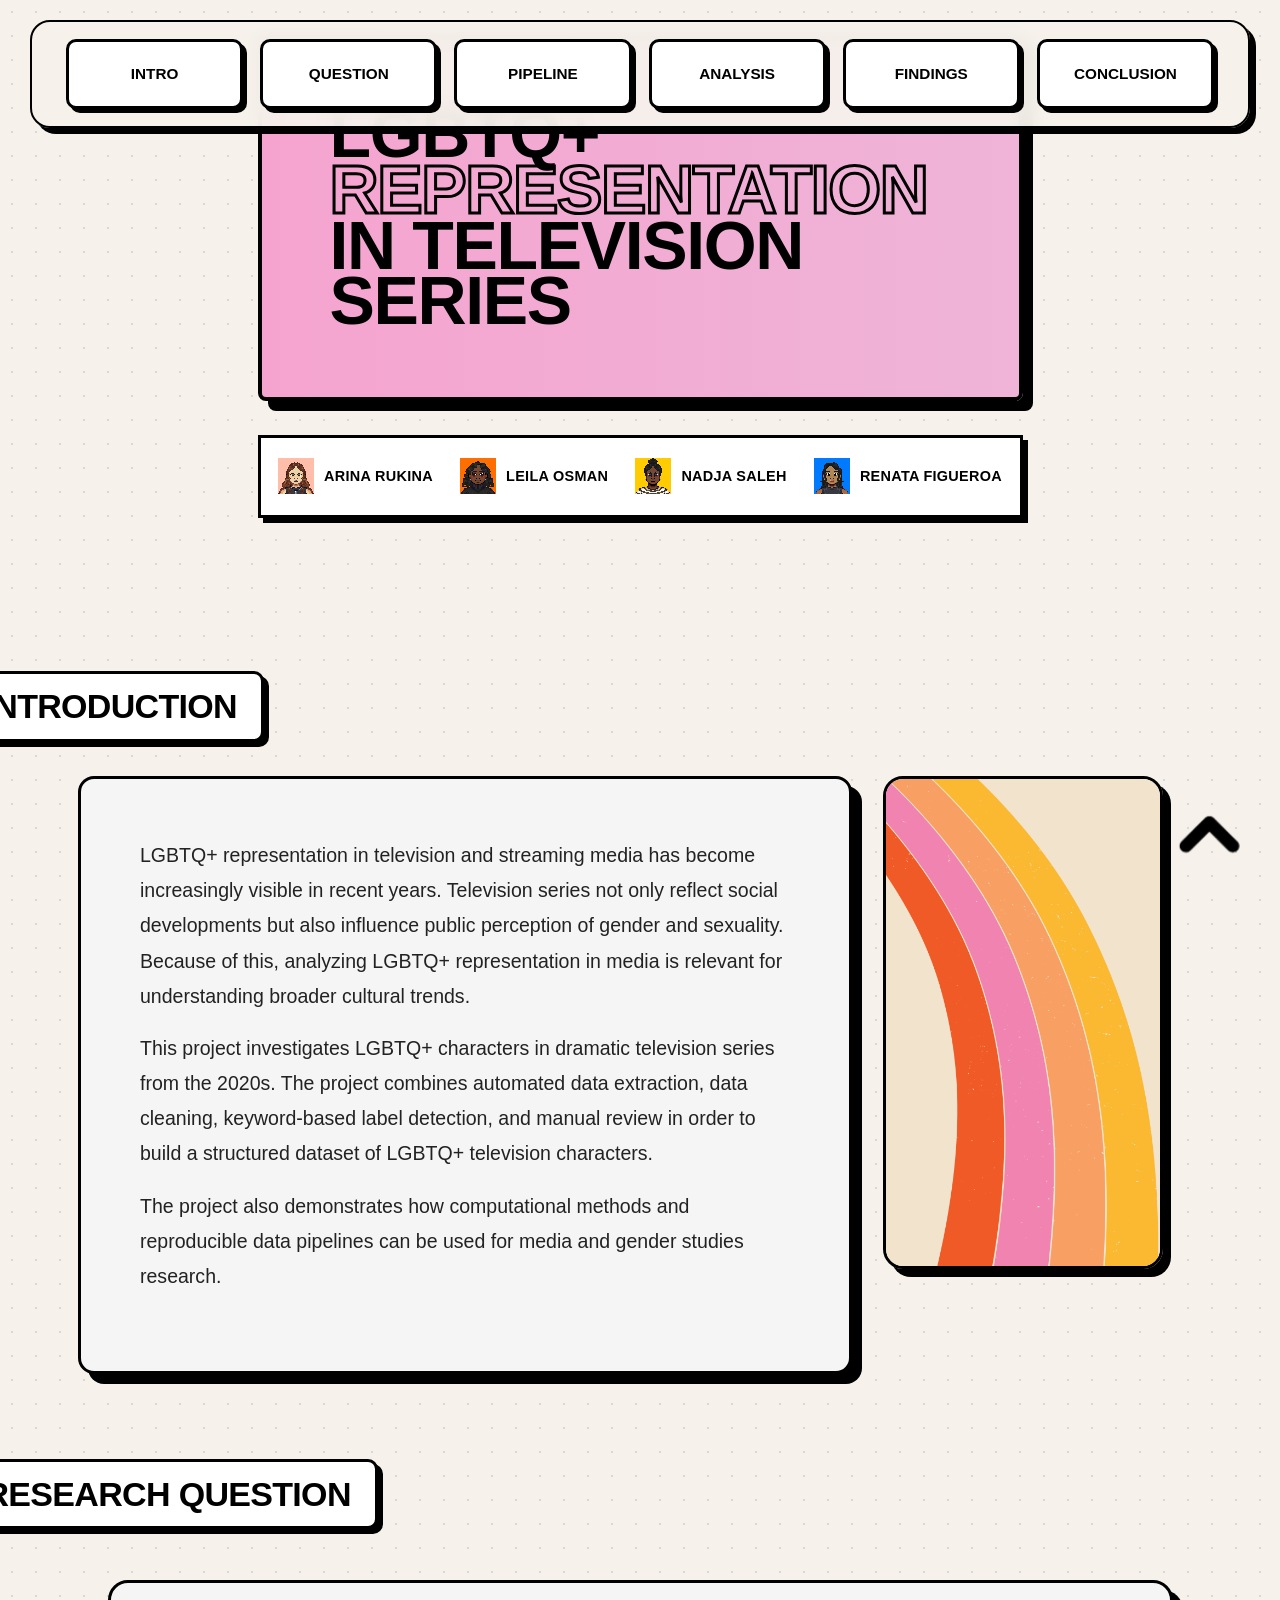
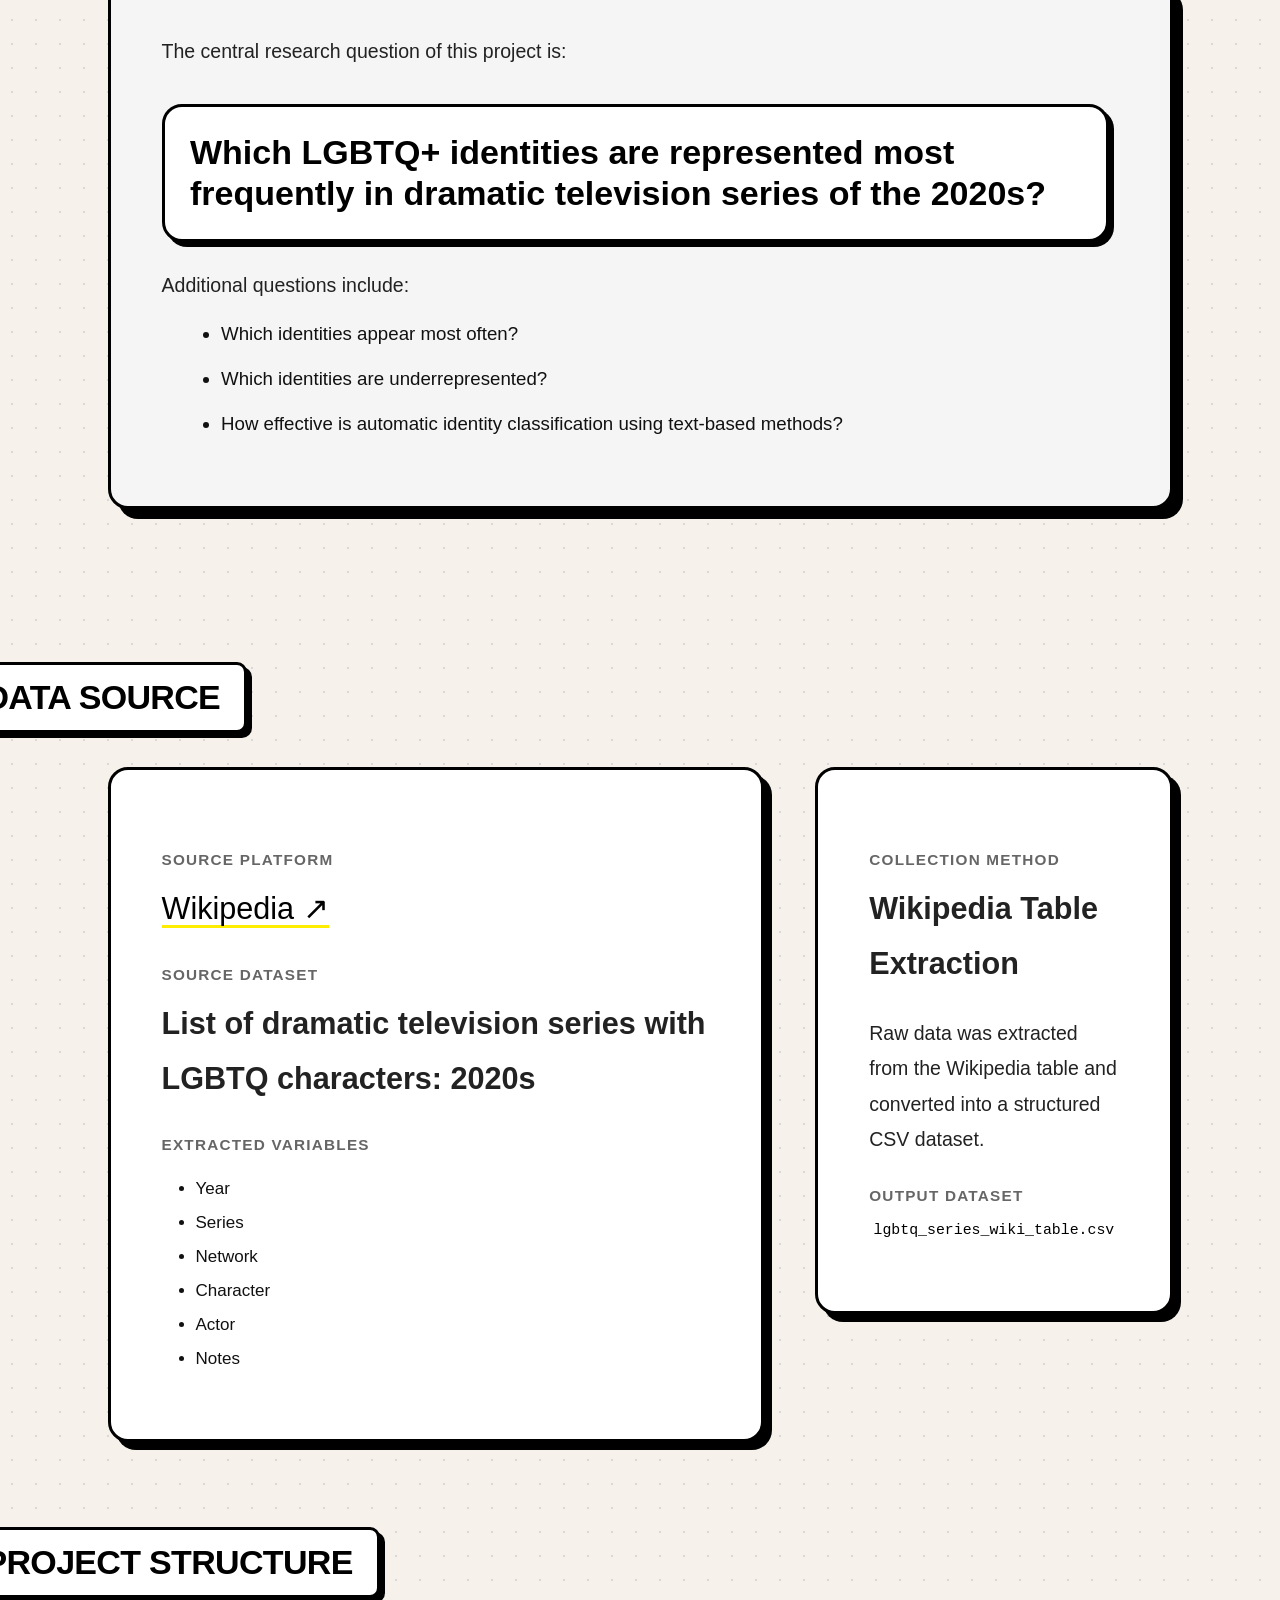
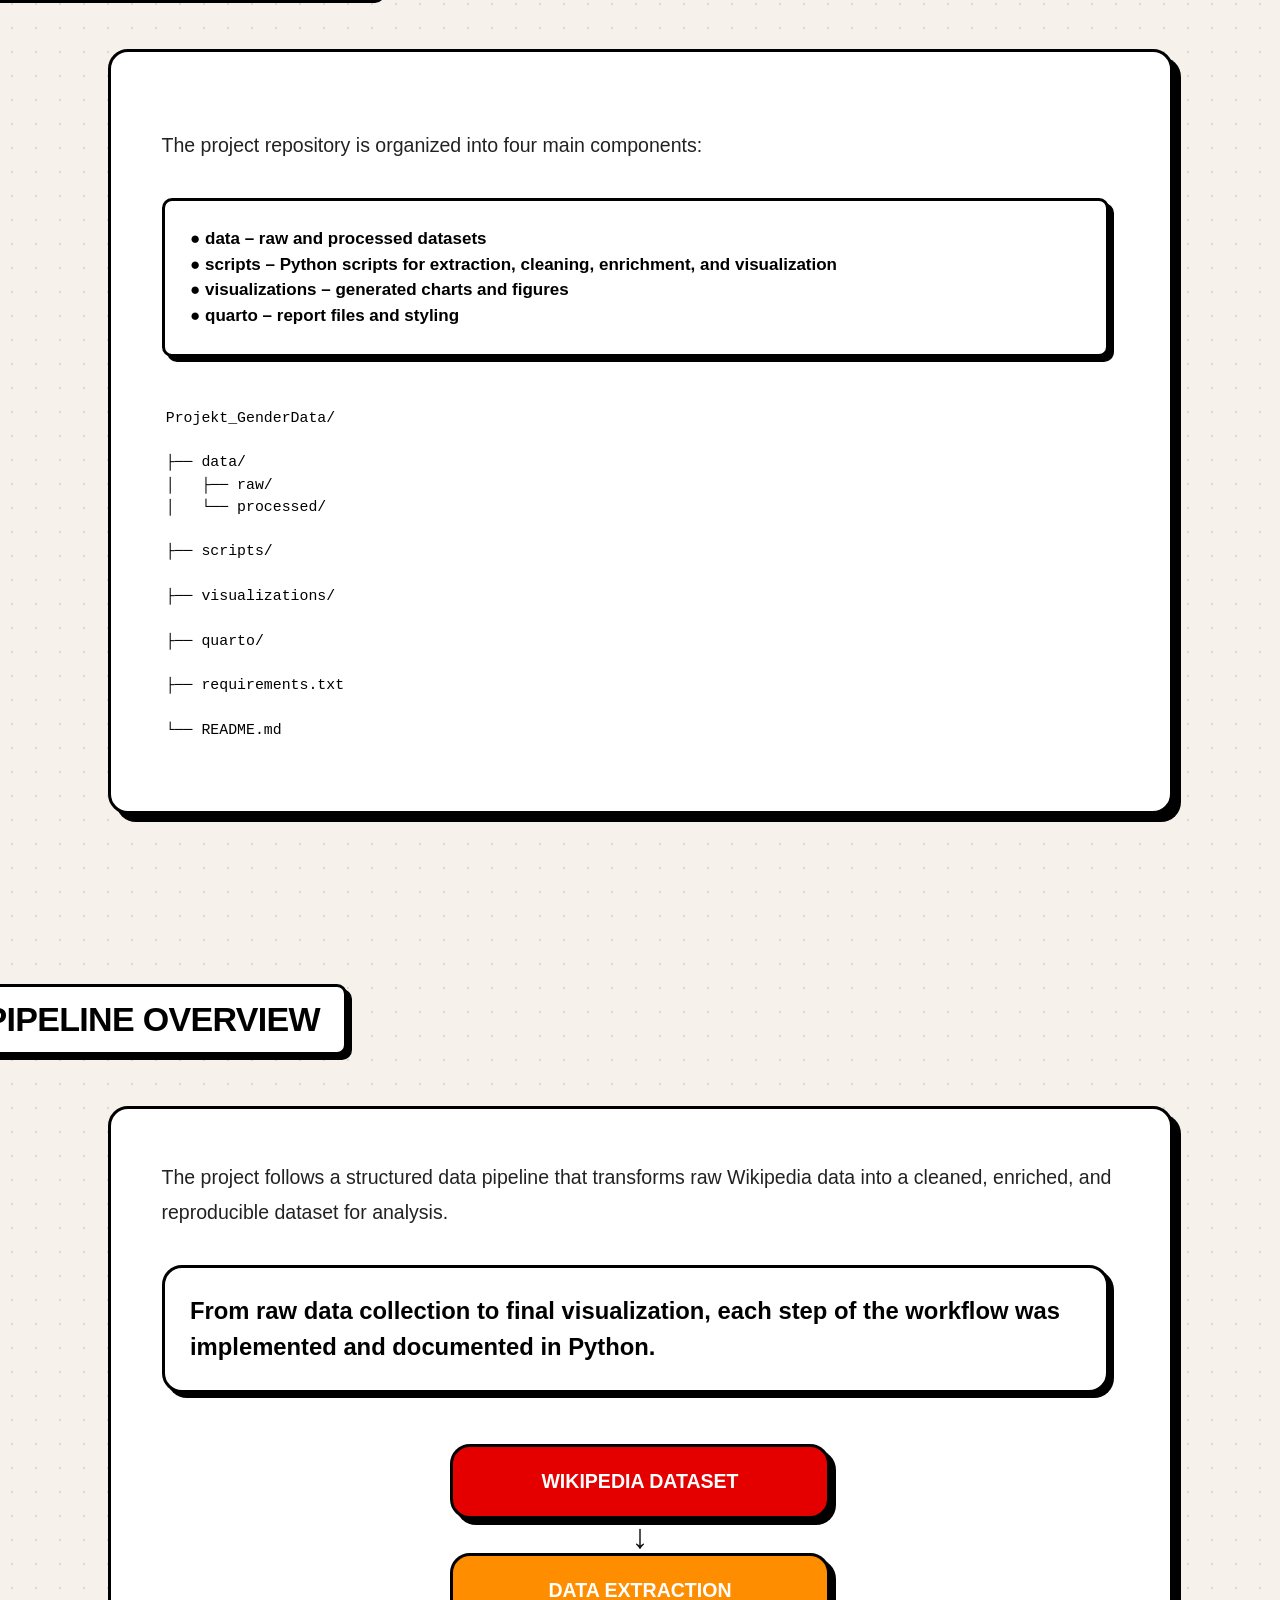
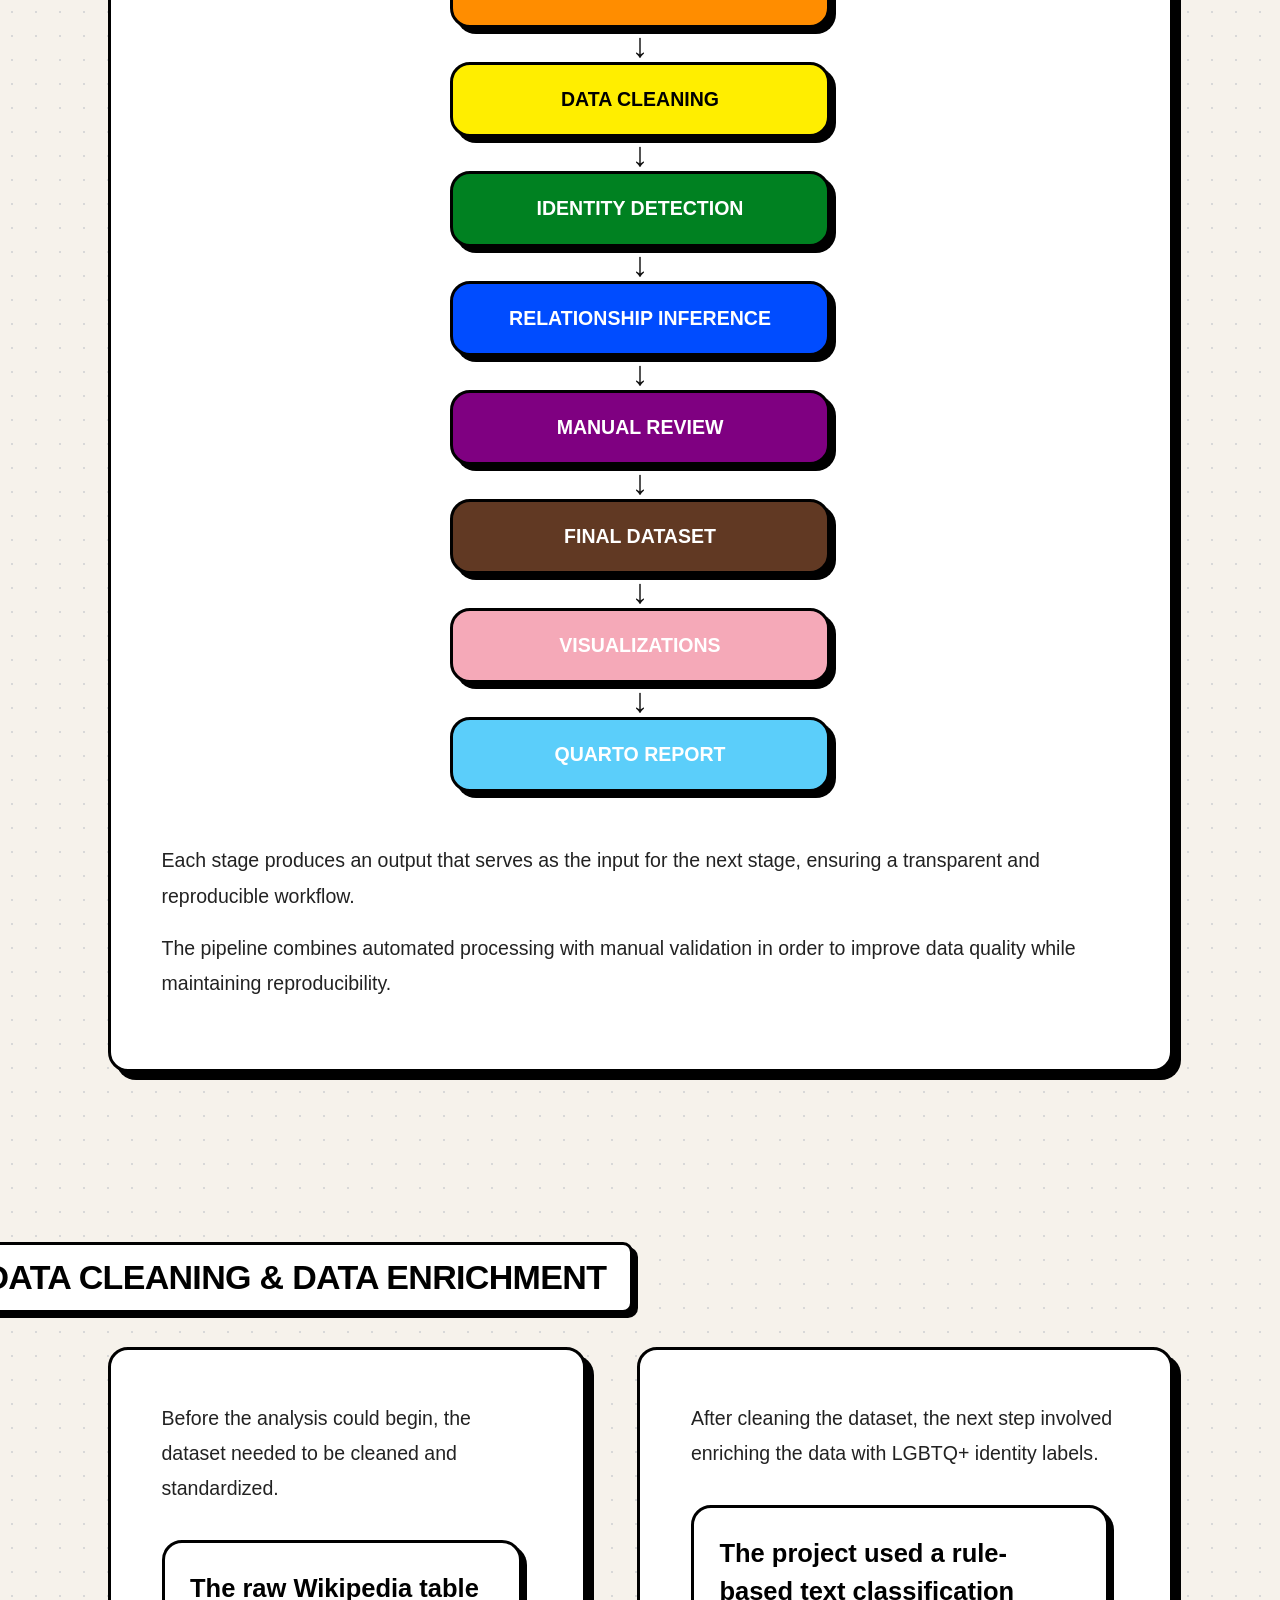
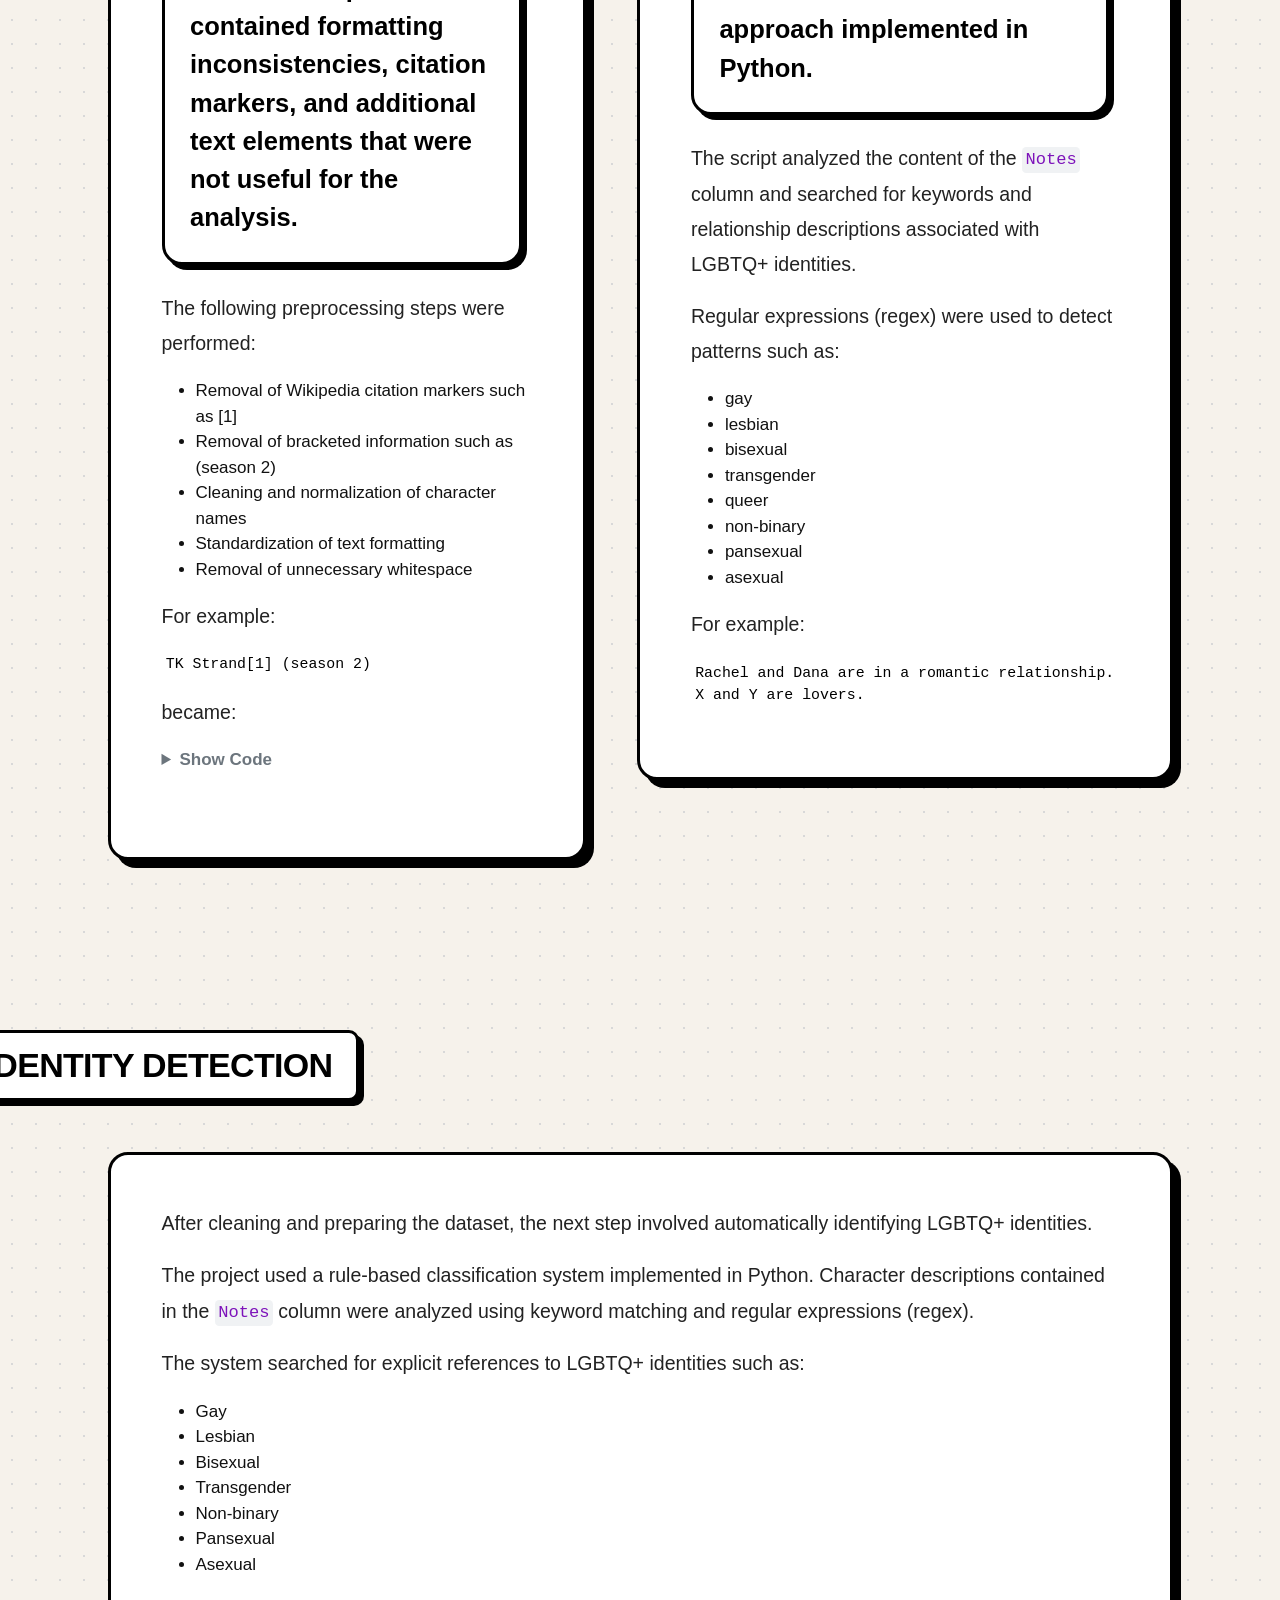
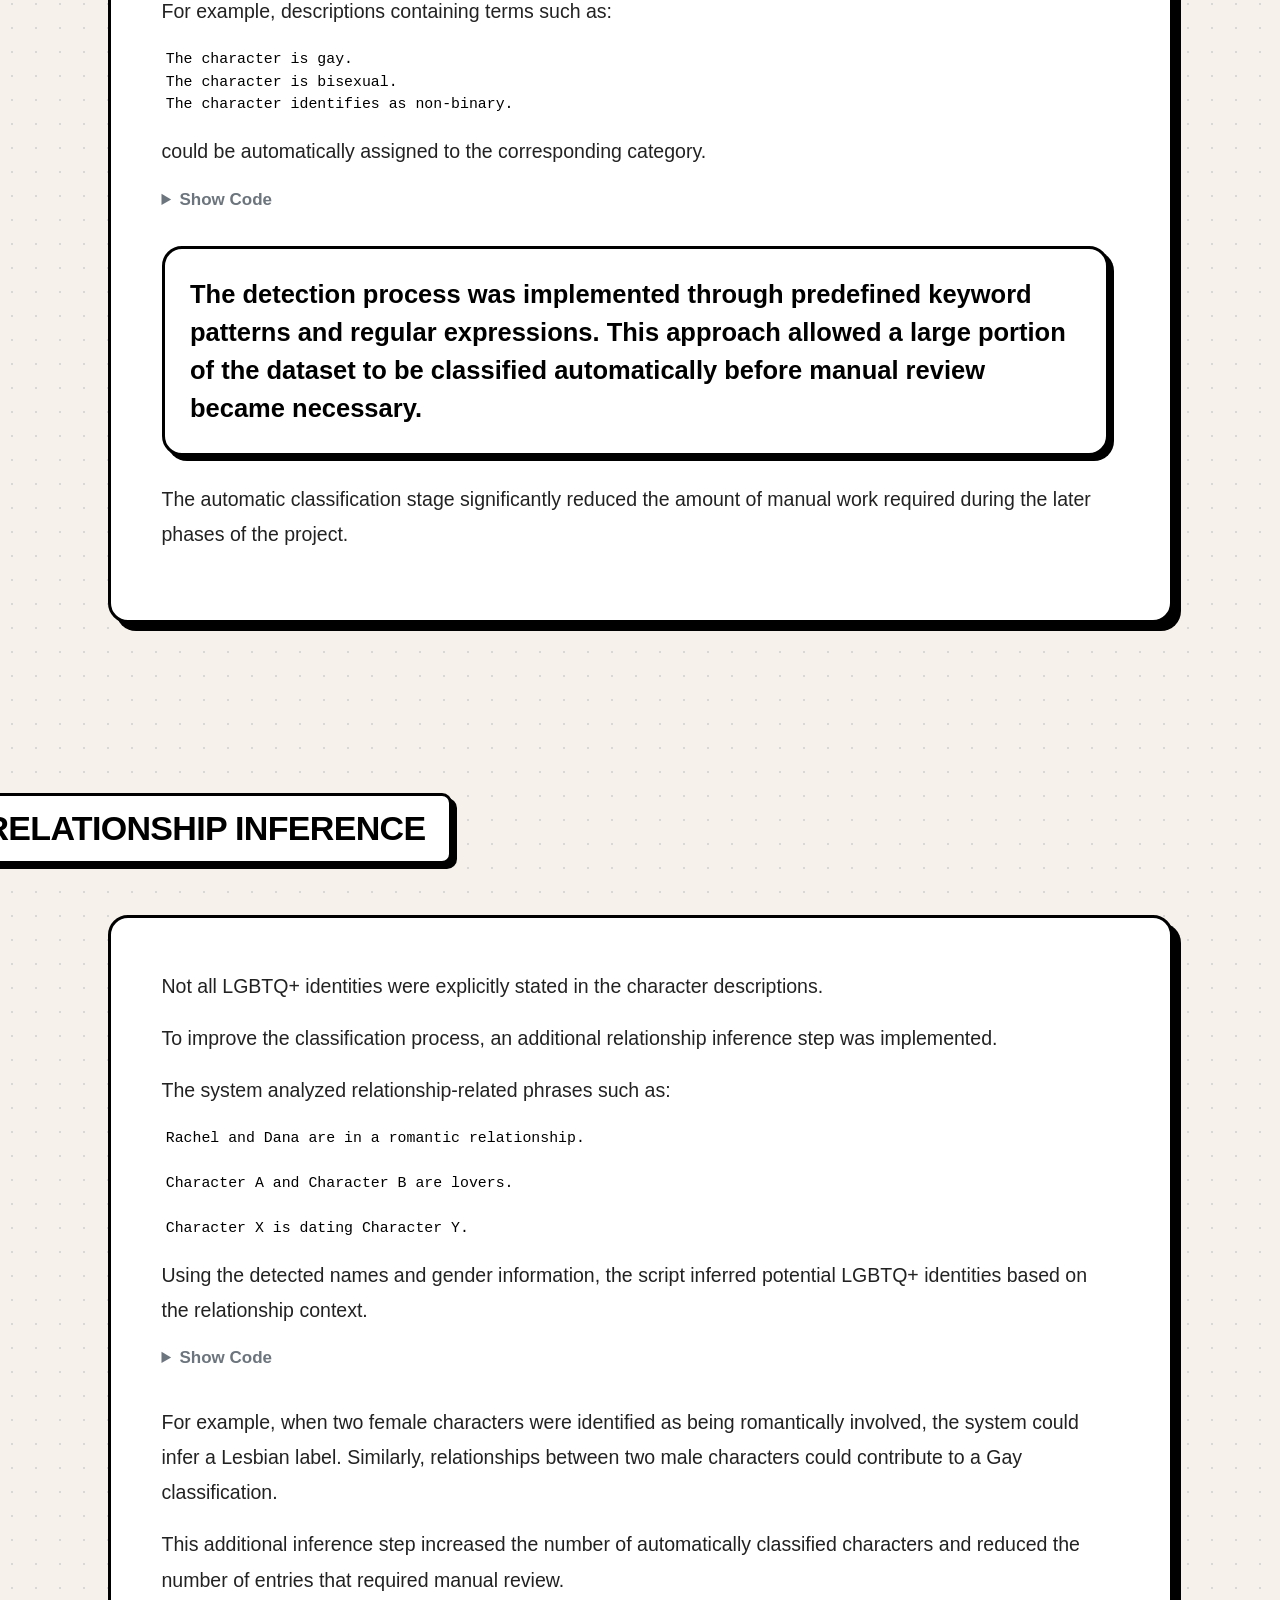
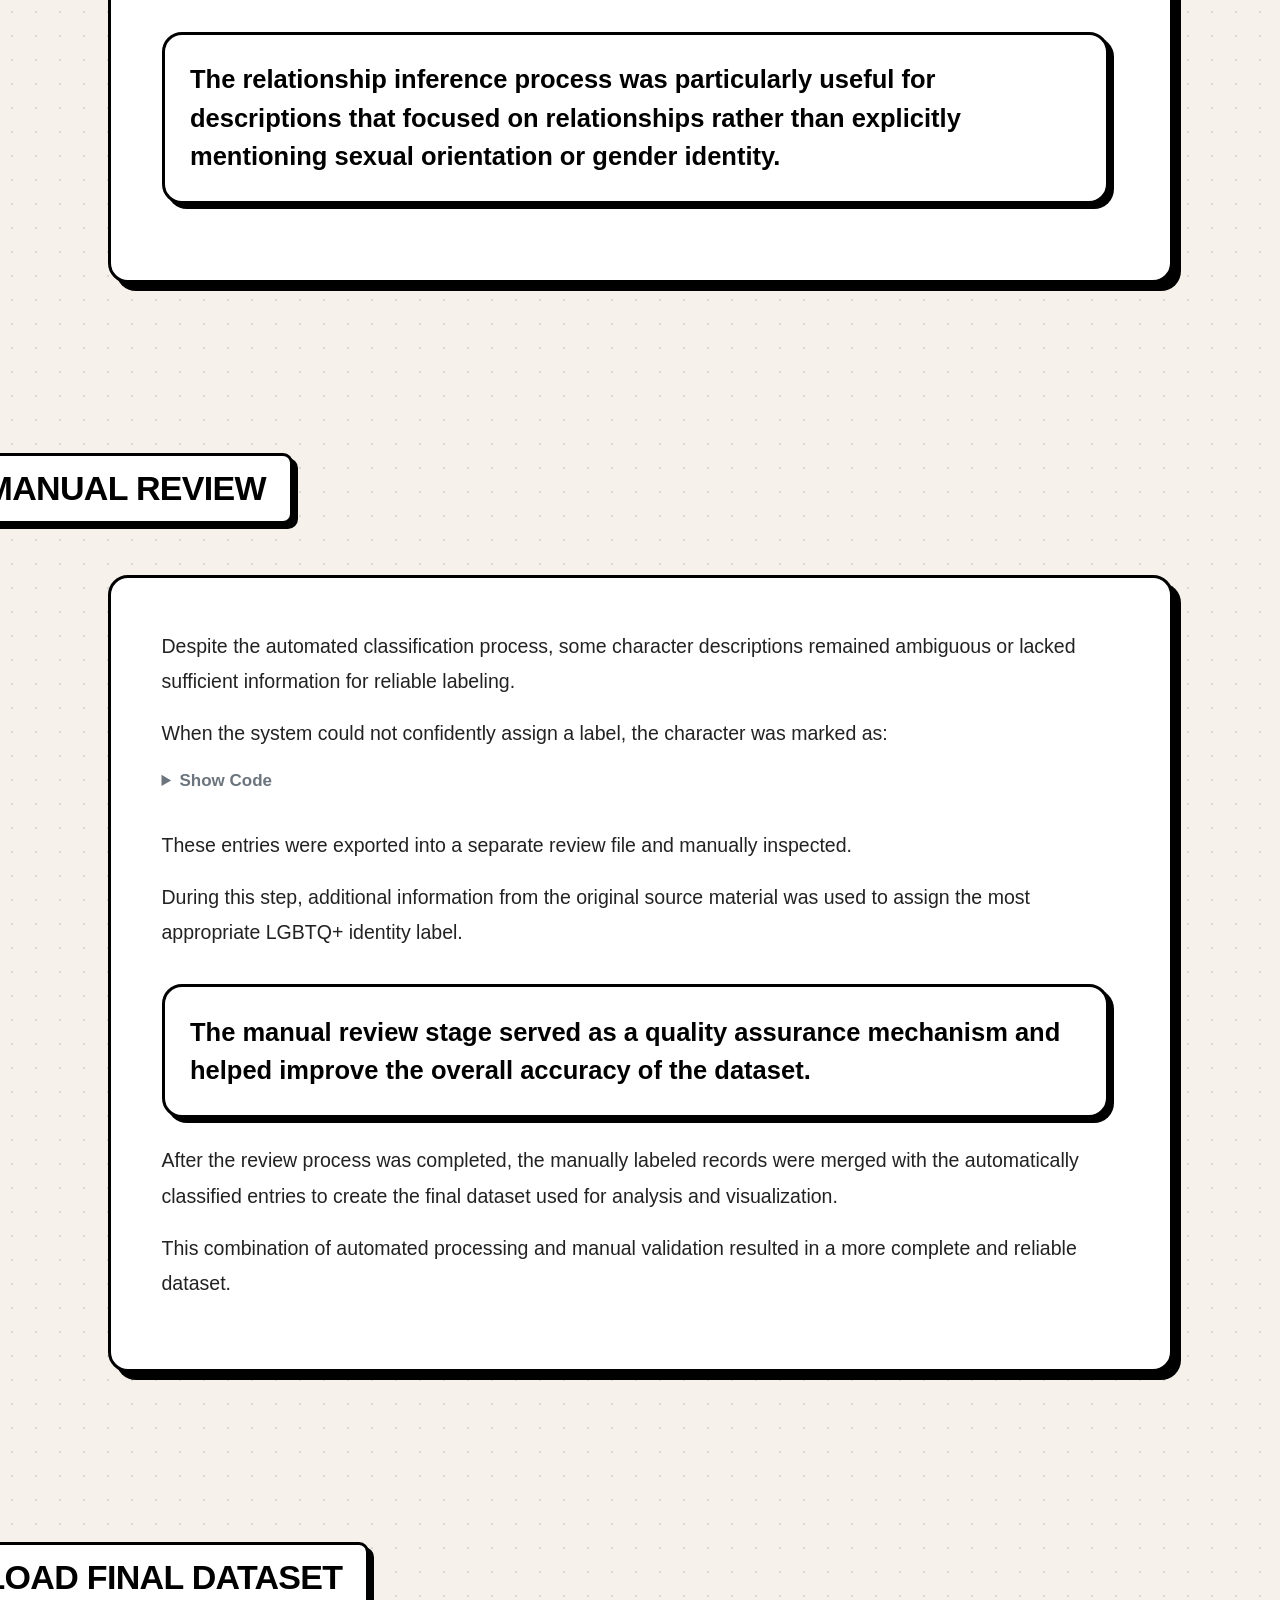
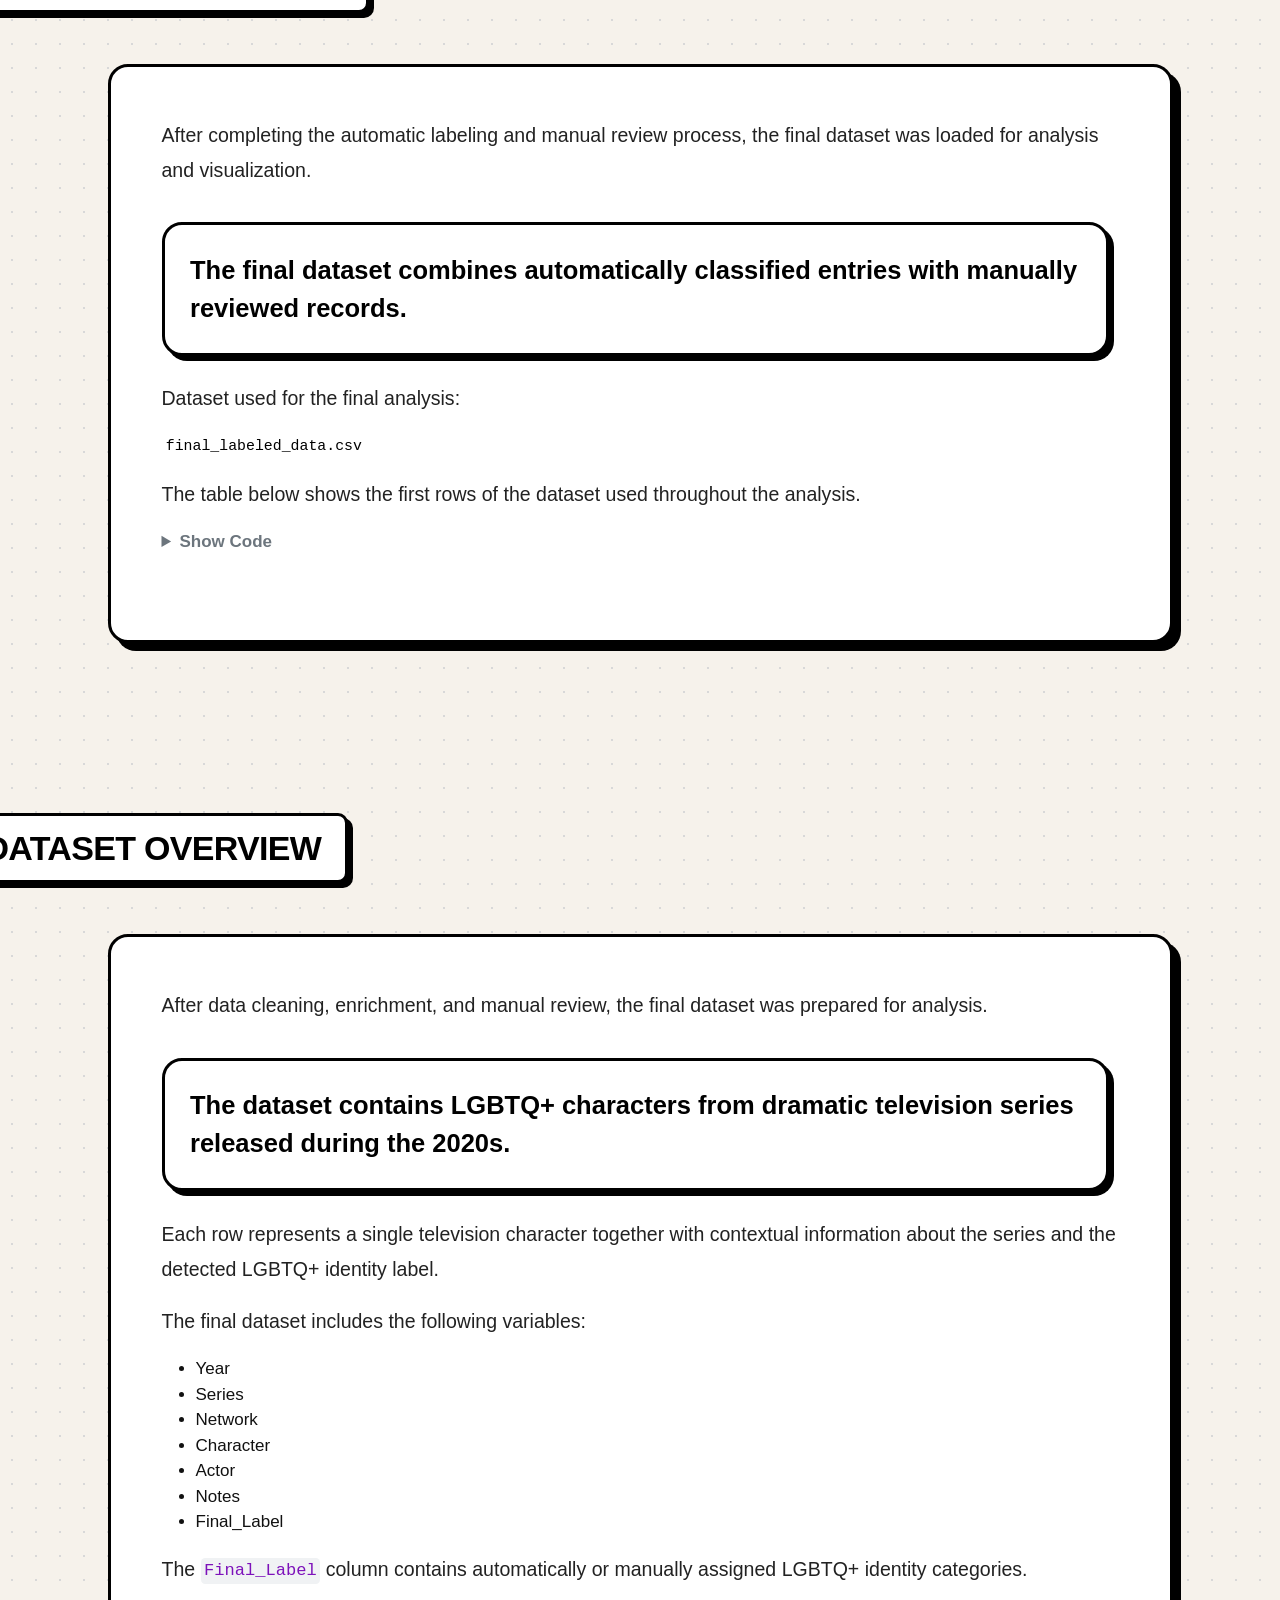
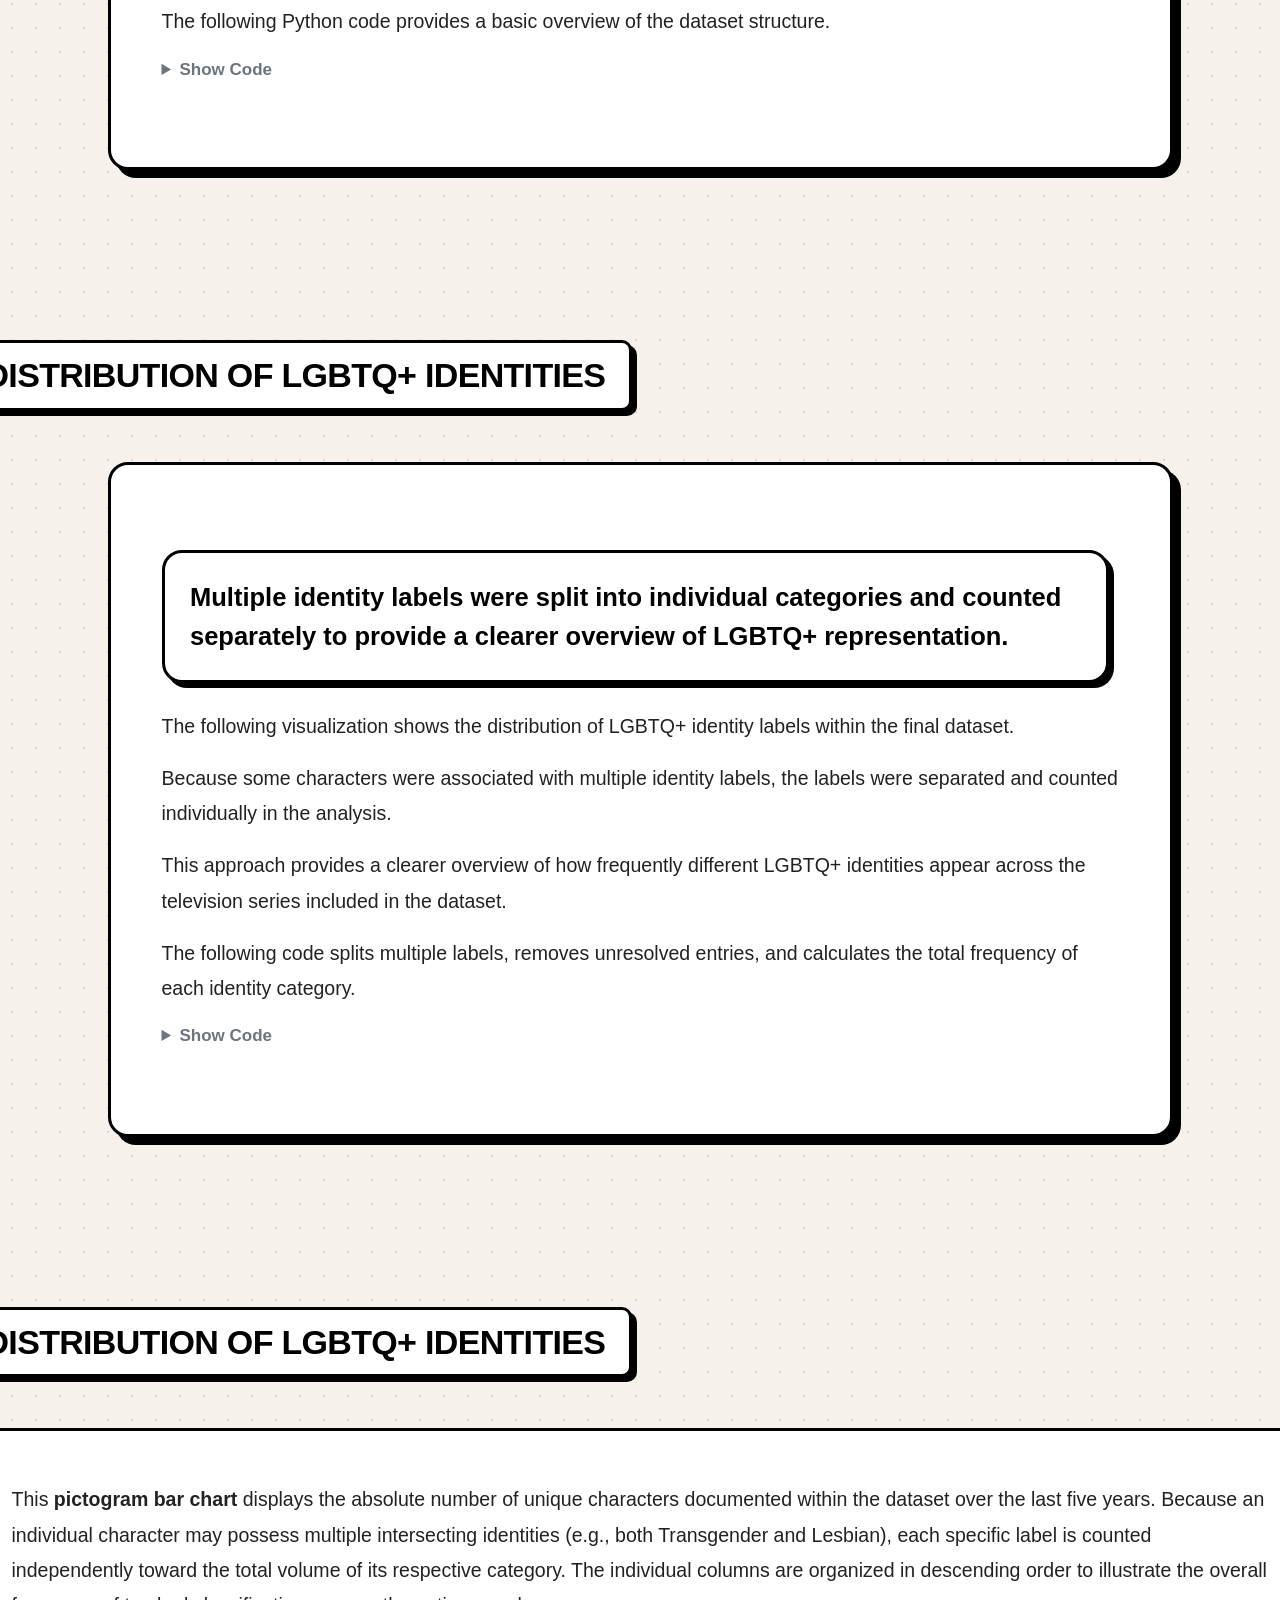
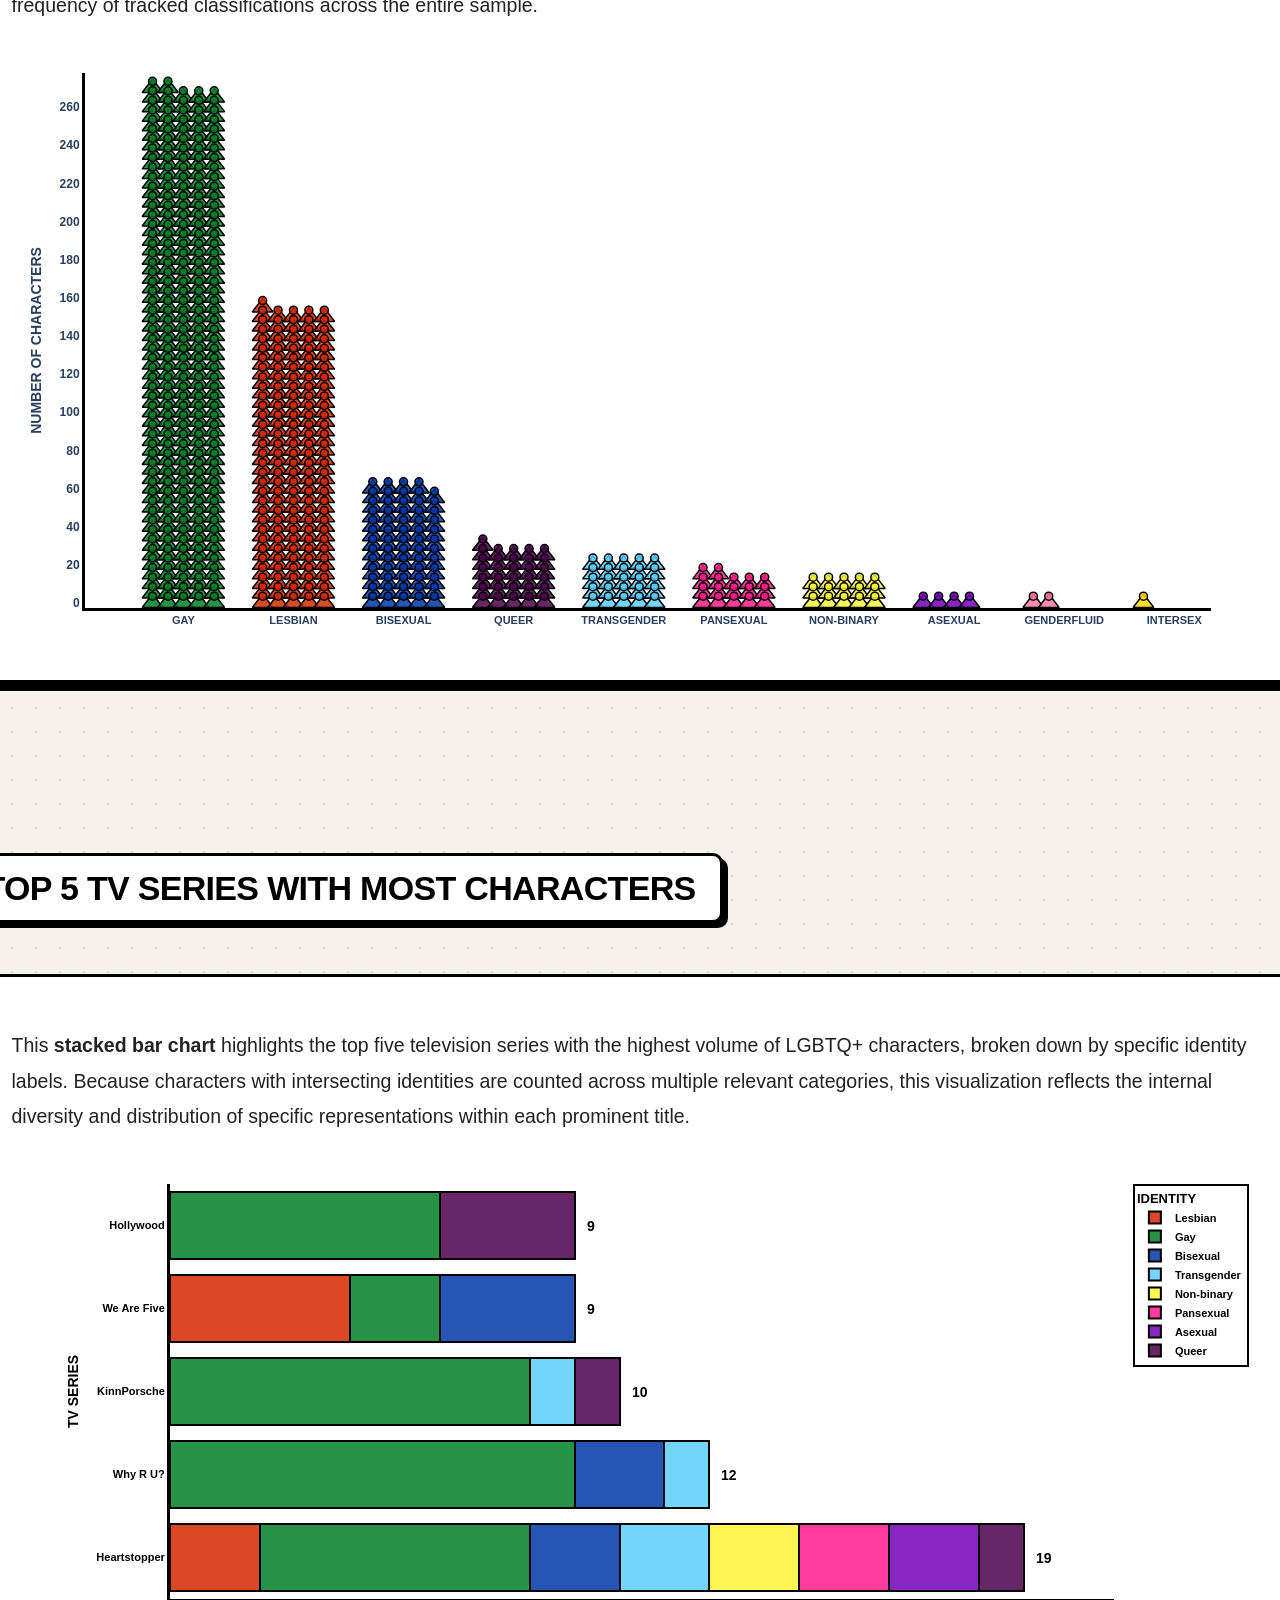
<file: quarto/report.html>
<!DOCTYPE html>
<html xmlns="http://www.w3.org/1999/xhtml" lang="en" xml:lang="en"><head>

<meta charset="utf-8">
<meta name="generator" content="quarto-1.9.38">

<meta name="viewport" content="width=device-width, initial-scale=1.0, user-scalable=yes">


<title>LGBTQ+ Representation in Television Series</title>
<style>
/* Default styles provided by pandoc.
** See https://pandoc.org/MANUAL.html#variables-for-html for config info.
*/
code{white-space: pre-wrap;}
span.smallcaps{font-variant: small-caps;}
div.columns{display: flex; gap: min(4vw, 1.5em);}
div.column{flex: auto; overflow-x: auto;}
div.hanging-indent{margin-left: 1.5em; text-indent: -1.5em;}
ul.task-list{list-style: none;}
ul.task-list li input[type="checkbox"] {
  width: 0.8em;
  margin: 0 0.8em 0.2em -1em; /* quarto-specific, see https://github.com/quarto-dev/quarto-cli/issues/4556 */ 
  vertical-align: middle;
}
/* CSS for syntax highlighting */
html { -webkit-text-size-adjust: 100%; }
pre > code.sourceCode { white-space: pre; position: relative; }
pre > code.sourceCode > span { display: inline-block; line-height: 1.25; }
pre > code.sourceCode > span:empty { height: 1.2em; }
.sourceCode { overflow: visible; }
code.sourceCode > span { color: inherit; text-decoration: inherit; }
div.sourceCode { margin: 1em 0; }
pre.sourceCode { margin: 0; }
@media screen {
div.sourceCode { overflow: auto; }
}
@media print {
pre > code.sourceCode { white-space: pre-wrap; }
pre > code.sourceCode > span { text-indent: -5em; padding-left: 5em; }
}
pre.numberSource code
  { counter-reset: source-line 0; }
pre.numberSource code > span
  { position: relative; left: -4em; counter-increment: source-line; }
pre.numberSource code > span > a:first-child::before
  { content: counter(source-line);
    position: relative; left: -1em; text-align: right; vertical-align: baseline;
    border: none; display: inline-block;
    -webkit-touch-callout: none; -webkit-user-select: none;
    -khtml-user-select: none; -moz-user-select: none;
    -ms-user-select: none; user-select: none;
    padding: 0 4px; width: 4em;
  }
pre.numberSource { margin-left: 3em;  padding-left: 4px; }
div.sourceCode
  {   }
@media screen {
pre > code.sourceCode > span > a:first-child::before { text-decoration: underline; }
}
</style>


<script src="../site_libs/quarto-nav/quarto-nav.js"></script>
<script src="../site_libs/clipboard/clipboard.min.js"></script>
<script src="../site_libs/quarto-search/autocomplete.umd.js"></script>
<script src="../site_libs/quarto-search/fuse.min.js"></script>
<script src="../site_libs/quarto-search/quarto-search.js"></script>
<meta name="quarto:offset" content="../">
<script src="../site_libs/quarto-html/quarto.js" type="module"></script>
<script src="../site_libs/quarto-html/tabsets/tabsets.js" type="module"></script>
<script src="../site_libs/quarto-html/popper.min.js"></script>
<script src="../site_libs/quarto-html/tippy.umd.min.js"></script>
<script src="../site_libs/quarto-html/anchor.min.js"></script>
<link href="../site_libs/quarto-html/tippy.css" rel="stylesheet">
<link href="../site_libs/quarto-html/quarto-syntax-highlighting-15634bcf2e68342d4ad2dfa704d543f6.css" rel="stylesheet" id="quarto-text-highlighting-styles">
<script src="../site_libs/bootstrap/bootstrap.min.js"></script>
<link href="../site_libs/bootstrap/bootstrap-icons.css" rel="stylesheet">
<link href="../site_libs/bootstrap/bootstrap-448a89f6007593ab9ca98d576eca939f.min.css" rel="stylesheet" append-hash="true" id="quarto-bootstrap" data-mode="light">
<script id="quarto-search-options" type="application/json">{
  "location": "sidebar",
  "copy-button": false,
  "collapse-after": 3,
  "panel-placement": "start",
  "type": "textbox",
  "limit": 50,
  "keyboard-shortcut": [
    "f",
    "/",
    "s"
  ],
  "show-item-context": false,
  "language": {
    "search-no-results-text": "No results",
    "search-matching-documents-text": "matching documents",
    "search-copy-link-title": "Copy link to search",
    "search-hide-matches-text": "Hide additional matches",
    "search-more-match-text": "more match in this document",
    "search-more-matches-text": "more matches in this document",
    "search-clear-button-title": "Clear",
    "search-text-placeholder": "",
    "search-detached-cancel-button-title": "Cancel",
    "search-submit-button-title": "Submit",
    "search-label": "Search"
  }
}</script>


</head>

<body class="fullcontent quarto-light">

<div id="quarto-search-results"></div>
<!-- content -->
<div id="quarto-content" class="quarto-container page-columns page-rows-contents page-layout-article">
<!-- sidebar -->
<!-- margin-sidebar -->
    
<!-- main -->
<main class="content" id="quarto-document-content">

<header id="title-block-header" class="quarto-title-block default">
<div class="quarto-title">
<h1 class="title">LGBTQ+ Representation in Television Series</h1>
</div>



<div class="quarto-title-meta">

    
  
    
  </div>
  


</header>


<p><a href="#" class="back-to-top" onclick="window.scrollTo({ top: 0, behavior: 'smooth' }); return false;"> <img src="assets/up-arrow.png" alt="Back to top"> </a></p>
<div class="section-nav">
<p><a href="#introduction">Intro</a> <a href="#research-question">Question</a> <a href="#pipeline-overview">Pipeline</a> <a href="#dataset-overview">Analysis</a> <a href="#key-findings">Findings</a> <a href="#conclusion">Conclusion</a></p>
</div>
<div id="top" class="hero-card">
<h1>
LGBTQ+<br> <span class="outline-text">Representation</span><br> In Television Series
</h1>
</div>
<div class="authors-card">
<div class="author-item">
<img src="../images/icons/arina_icon.png" alt="" class="author-icon"><span>Arina Rukina</span>
</div>
<div class="author-item">
<img src="../images/icons/leila_icon.jpg" alt="" class="author-icon"><span>Leila Osman</span>
</div>
<div class="author-item">
<img src="../images/icons/nadja_icon.jpg" alt="" class="author-icon"><span>Nadja Saleh</span>
</div>
<div class="author-item">
<img src="../images/icons/renata_icon.jpg" alt="" class="author-icon"><span>Renata Figueroa</span>
</div>
</div>
<section id="introduction" class="level1">
<h1>Introduction</h1>
<section id="introduction" class="intro-layout">
<div class="intro-text">
<p>LGBTQ+ representation in television and streaming media has become increasingly visible in recent years. Television series not only reflect social developments but also influence public perception of gender and sexuality. Because of this, analyzing LGBTQ+ representation in media is relevant for understanding broader cultural trends.</p>
<p>This project investigates LGBTQ+ characters in dramatic television series from the 2020s. The project combines automated data extraction, data cleaning, keyword-based label detection, and manual review in order to build a structured dataset of LGBTQ+ television characters.</p>
<p>The project also demonstrates how computational methods and reproducible data pipelines can be used for media and gender studies research.</p>
</div>
<div class="intro-image">
<p><img src="assets/rainbow.png" alt="Rainbow illustration"></p>
</div>
</section>
</section>
<section id="research-question" class="level1">
<h1>Research Question</h1>
<div class="research-card">
<p>
The central research question of this project is:
</p>
<blockquote class="blockquote">
Which LGBTQ+ identities are represented most frequently in dramatic television series of the 2020s?
</blockquote>
<p>
Additional questions include:
</p>
<ul>
<li>
Which identities appear most often?
</li>
<li>
Which identities are underrepresented?
</li>
<li>
How effective is automatic identity classification using text-based methods?
</li>
</ul>
</div>
</section>
<section id="data-source" class="level1">
<h1>Data Source</h1>
<div class="data-grid">
<div class="data-source-card">
<p class="source-label">
Source Platform
</p>
<p class="source-value">
<a href="https://en.wikipedia.org/wiki/List_of_dramatic_television_series_with_LGBTQ_characters:_2020s" target="_blank"> Wikipedia ↗ </a>
</p>
<p class="source-label">
Source Dataset
</p>
<p class="source-value">
List of dramatic television series with LGBTQ characters: 2020s
</p>
<p class="source-label">
Extracted Variables
</p>
<ul>
<li>
Year
</li>
<li>
Series
</li>
<li>
Network
</li>
<li>
Character
</li>
<li>
Actor
</li>
<li>
Notes
</li>
</ul>
</div>
<div class="data-collection-card">
<p class="source-label">
Collection Method
</p>
<p class="source-value">
Wikipedia Table Extraction
</p>
<p>
Raw data was extracted from the Wikipedia table and converted into a structured CSV dataset.
</p>
<p class="source-label">
Output Dataset
</p>
<pre><code>lgbtq_series_wiki_table.csv</code></pre>
</div>
</div>
</section>
<section id="project-structure" class="level1">
<h1>Project Structure</h1>
<div class="structure-card">
<p class="source-label">
</p><p>
The project repository is organized into four main components:
</p>
<blockquote class="blockquote">
● <strong>data</strong> – raw and processed datasets<br> ● <strong>scripts</strong> – Python scripts for extraction, cleaning, enrichment, and visualization<br> ● <strong>visualizations</strong> – generated charts and figures<br> ● <strong>quarto</strong> – report files and styling
</blockquote>
<pre class="text"><code>
Projekt_GenderData/

├── data/
│   ├── raw/
│   └── processed/

├── scripts/

├── visualizations/

├── quarto/

├── requirements.txt

└── README.md</code></pre>
</div>
<section id="pipeline-overview" class="level1">
<h1>Pipeline Overview</h1>
<div class="pipeline-card">
<p>
The project follows a structured data pipeline that transforms raw Wikipedia data into a cleaned, enriched, and reproducible dataset for analysis.
</p>
<blockquote class="blockquote">
From raw data collection to final visualization, each step of the workflow was implemented and documented in Python.
</blockquote>
<div class="pipeline-flow">
<div class="pipeline-step red">
<p>WIKIPEDIA DATASET</p>
</div>
<div class="pipeline-arrow">
↓
</div>
<div class="pipeline-step orange">
<p>DATA EXTRACTION</p>
</div>
<div class="pipeline-arrow">
↓
</div>
<div class="pipeline-step yellow">
<p>DATA CLEANING</p>
</div>
<div class="pipeline-arrow">
↓
</div>
<div class="pipeline-step green">
<p>IDENTITY DETECTION</p>
</div>
<div class="pipeline-arrow">
↓
</div>
<!-- Просто красим этот белый бокс в синий цвет -->
<div class="pipeline-step blue">
<p>RELATIONSHIP INFERENCE</p>
</div>
<div class="pipeline-arrow">
↓
</div>
<div class="pipeline-step purple">
<p>MANUAL REVIEW</p>
</div>
<div class="pipeline-arrow">
↓
</div>
<div class="pipeline-step brown">
<p>FINAL DATASET</p>
</div>
<div class="pipeline-arrow">
↓
</div>
<div class="pipeline-step pink">
<p>VISUALIZATIONS</p>
</div>
<div class="pipeline-arrow">
↓
</div>
<div class="pipeline-step light-blue">
<p>QUARTO REPORT</p>
</div>
</div>
<p>
Each stage produces an output that serves as the input for the next stage, ensuring a transparent and reproducible workflow.
</p>
<p>
The pipeline combines automated processing with manual validation in order to improve data quality while maintaining reproducibility.
</p>
</div>
</section>
<section id="data-cleaning" class="level1">
<h1>Data Cleaning &amp; Data Enrichment</h1>
<div class="pipeline-grid">
<div class="cleaning-card">
<p>
Before the analysis could begin, the dataset needed to be cleaned and standardized.
</p>
<blockquote class="blockquote">
The raw Wikipedia table contained formatting inconsistencies, citation markers, and additional text elements that were not useful for the analysis.
</blockquote>
<p>
The following preprocessing steps were performed:
</p>
<ul>
<li>
Removal of Wikipedia citation markers such as [1]
</li>
<li>
Removal of bracketed information such as (season 2)
</li>
<li>
Cleaning and normalization of character names
</li>
<li>
Standardization of text formatting
</li>
<li>
Removal of unnecessary whitespace
</li>
</ul>
<p>
For example:
</p>
<pre><code>TK Strand[1] (season 2)</code></pre>
<p>
became:
</p>
<div id="e30d9cb3" class="cell" data-execution_count="1">
<details class="code-fold">
<summary>Show Code</summary>
<div class="code-copy-outer-scaffold"><div class="sourceCode cell-code" id="cb2"><pre class="sourceCode python code-with-copy"><code class="sourceCode python"><span id="cb2-1"><a href="#cb2-1" aria-hidden="true" tabindex="-1"></a><span class="im">import</span> re</span>
<span id="cb2-2"><a href="#cb2-2" aria-hidden="true" tabindex="-1"></a></span>
<span id="cb2-3"><a href="#cb2-3" aria-hidden="true" tabindex="-1"></a>name <span class="op">=</span> <span class="st">"TK Strand[1] (season 2)"</span></span>
<span id="cb2-4"><a href="#cb2-4" aria-hidden="true" tabindex="-1"></a></span>
<span id="cb2-5"><a href="#cb2-5" aria-hidden="true" tabindex="-1"></a>name <span class="op">=</span> re.sub(<span class="vs">r"</span><span class="ch">\[</span><span class="dv">.</span><span class="op">*?</span><span class="ch">\]</span><span class="vs">"</span>, <span class="st">""</span>, name)</span>
<span id="cb2-6"><a href="#cb2-6" aria-hidden="true" tabindex="-1"></a>name <span class="op">=</span> re.sub(<span class="vs">r"</span><span class="ch">\(</span><span class="dv">.</span><span class="op">*?</span><span class="ch">\)</span><span class="vs">"</span>, <span class="st">""</span>, name)</span>
<span id="cb2-7"><a href="#cb2-7" aria-hidden="true" tabindex="-1"></a></span>
<span id="cb2-8"><a href="#cb2-8" aria-hidden="true" tabindex="-1"></a><span class="bu">print</span>(name)</span></code></pre></div><button title="Copy to Clipboard" class="code-copy-button"><i class="bi"></i></button></div>
</details>
</div>
</div>
<div class="enrichment-card">
<p>
After cleaning the dataset, the next step involved enriching the data with LGBTQ+ identity labels.
</p>
<blockquote class="blockquote">
The project used a rule-based text classification approach implemented in Python.
</blockquote>
<p>
The script analyzed the content of the <code>Notes</code> column and searched for keywords and relationship descriptions associated with LGBTQ+ identities.
</p>
<p>
Regular expressions (regex) were used to detect patterns such as:
</p>
<ul>
<li>
gay
</li>
<li>
lesbian
</li>
<li>
bisexual
</li>
<li>
transgender
</li>
<li>
queer
</li>
<li>
non-binary
</li>
<li>
pansexual
</li>
<li>
asexual
</li>
</ul>
<p>
For example:
</p>
<pre><code>Rachel and Dana are in a romantic relationship.
X and Y are lovers.</code></pre>
</div>
</div>
</section>
<section id="identity-detection" class="level1">
<h1>Identity Detection</h1>
<div class="identity-card">
<p>After cleaning and preparing the dataset, the next step involved automatically identifying LGBTQ+ identities.</p>
<p>The project used a rule-based classification system implemented in Python. Character descriptions contained in the <code>Notes</code> column were analyzed using keyword matching and regular expressions (regex).</p>
<p>The system searched for explicit references to LGBTQ+ identities such as:</p>
<ul>
<li>Gay</li>
<li>Lesbian</li>
<li>Bisexual</li>
<li>Transgender</li>
<li>Non-binary</li>
<li>Pansexual</li>
<li>Asexual</li>
</ul>
<p>For example, descriptions containing terms such as:</p>
<pre class="text"><code>The character is gay.
The character is bisexual.
The character identifies as non-binary.</code></pre>
<p>could be automatically assigned to the corresponding category.</p>
<div id="733352c9" class="cell" data-execution_count="2">
<details class="code-fold">
<summary>Show Code</summary>
<div class="code-copy-outer-scaffold"><div class="sourceCode cell-code" id="cb4"><pre class="sourceCode python code-with-copy"><code class="sourceCode python"><span id="cb4-1"><a href="#cb4-1" aria-hidden="true" tabindex="-1"></a><span class="im">import</span> re</span>
<span id="cb4-2"><a href="#cb4-2" aria-hidden="true" tabindex="-1"></a></span>
<span id="cb4-3"><a href="#cb4-3" aria-hidden="true" tabindex="-1"></a>text <span class="op">=</span> <span class="st">"The character is bisexual."</span></span>
<span id="cb4-4"><a href="#cb4-4" aria-hidden="true" tabindex="-1"></a></span>
<span id="cb4-5"><a href="#cb4-5" aria-hidden="true" tabindex="-1"></a><span class="cf">if</span> re.search(<span class="vs">r"</span><span class="dv">\b</span><span class="vs">bisexual</span><span class="dv">\b</span><span class="vs">"</span>, text.lower()):</span>
<span id="cb4-6"><a href="#cb4-6" aria-hidden="true" tabindex="-1"></a>    <span class="bu">print</span>(<span class="st">"Bisexual"</span>)</span></code></pre></div><button title="Copy to Clipboard" class="code-copy-button"><i class="bi"></i></button></div>
</details>
</div>
<blockquote class="blockquote">
The detection process was implemented through predefined keyword patterns and regular expressions. This approach allowed a large portion of the dataset to be classified automatically before manual review became necessary.
</blockquote>
<p>The automatic classification stage significantly reduced the amount of manual work required during the later phases of the project.</p>
</div>
</section>
<section id="relationship-inference" class="level1">
<h1>Relationship Inference</h1>
<div class="relationship-card">
<p>Not all LGBTQ+ identities were explicitly stated in the character descriptions.</p>
<p>To improve the classification process, an additional relationship inference step was implemented.</p>
<p>The system analyzed relationship-related phrases such as:</p>
<pre class="text"><code>Rachel and Dana are in a romantic relationship.

Character A and Character B are lovers.

Character X is dating Character Y.</code></pre>
<p>Using the detected names and gender information, the script inferred potential LGBTQ+ identities based on the relationship context.</p>
<div id="c4ccd2b5" class="cell" data-execution_count="3">
<details class="code-fold">
<summary>Show Code</summary>
<div class="code-copy-outer-scaffold"><div class="sourceCode cell-code" id="cb6"><pre class="sourceCode python code-with-copy"><code class="sourceCode python"><span id="cb6-1"><a href="#cb6-1" aria-hidden="true" tabindex="-1"></a>character_gender <span class="op">=</span> <span class="st">"female"</span></span>
<span id="cb6-2"><a href="#cb6-2" aria-hidden="true" tabindex="-1"></a>partner_genders <span class="op">=</span> [<span class="st">"female"</span>]</span>
<span id="cb6-3"><a href="#cb6-3" aria-hidden="true" tabindex="-1"></a></span>
<span id="cb6-4"><a href="#cb6-4" aria-hidden="true" tabindex="-1"></a><span class="cf">if</span> character_gender <span class="op">==</span> <span class="st">"female"</span> <span class="kw">and</span> <span class="st">"female"</span> <span class="kw">in</span> partner_genders:</span>
<span id="cb6-5"><a href="#cb6-5" aria-hidden="true" tabindex="-1"></a>    <span class="bu">print</span>(<span class="st">"Lesbian"</span>)</span></code></pre></div><button title="Copy to Clipboard" class="code-copy-button"><i class="bi"></i></button></div>
</details>
</div>
<p>For example, when two female characters were identified as being romantically involved, the system could infer a Lesbian label. Similarly, relationships between two male characters could contribute to a Gay classification.</p>
<p>This additional inference step increased the number of automatically classified characters and reduced the number of entries that required manual review.</p>
<blockquote class="blockquote">
The relationship inference process was particularly useful for descriptions that focused on relationships rather than explicitly mentioning sexual orientation or gender identity.
</blockquote>
</div>
</section>
<section id="manual-review" class="level1">
<h1>Manual Review</h1>
<div class="manual-review-card">
<p>Despite the automated classification process, some character descriptions remained ambiguous or lacked sufficient information for reliable labeling.</p>
<p>When the system could not confidently assign a label, the character was marked as:</p>
<div id="15362bc5" class="cell" data-execution_count="4">
<details class="code-fold">
<summary>Show Code</summary>
<div class="code-copy-outer-scaffold"><div class="sourceCode cell-code" id="cb7"><pre class="sourceCode python code-with-copy"><code class="sourceCode python"><span id="cb7-1"><a href="#cb7-1" aria-hidden="true" tabindex="-1"></a>found_labels <span class="op">=</span> []</span>
<span id="cb7-2"><a href="#cb7-2" aria-hidden="true" tabindex="-1"></a></span>
<span id="cb7-3"><a href="#cb7-3" aria-hidden="true" tabindex="-1"></a><span class="cf">if</span> <span class="kw">not</span> found_labels:</span>
<span id="cb7-4"><a href="#cb7-4" aria-hidden="true" tabindex="-1"></a>    <span class="bu">print</span>(<span class="st">"[MANUAL_REVIEW_REQUIRED]"</span>)</span></code></pre></div><button title="Copy to Clipboard" class="code-copy-button"><i class="bi"></i></button></div>
</details>
</div>
<p>These entries were exported into a separate review file and manually inspected.</p>
<p>During this step, additional information from the original source material was used to assign the most appropriate LGBTQ+ identity label.</p>
<blockquote class="blockquote">
The manual review stage served as a quality assurance mechanism and helped improve the overall accuracy of the dataset.
</blockquote>
<p>After the review process was completed, the manually labeled records were merged with the automatically classified entries to create the final dataset used for analysis and visualization.</p>
<p>This combination of automated processing and manual validation resulted in a more complete and reliable dataset.</p>
</div>
</section>
<section id="load-final-dataset" class="level1">
<h1>Load Final Dataset</h1>
<div class="dataset-card">
<p>
After completing the automatic labeling and manual review process, the final dataset was loaded for analysis and visualization.
</p>
<blockquote class="blockquote">
The final dataset combines automatically classified entries with manually reviewed records.
</blockquote>
<p>
Dataset used for the final analysis:
</p>
<pre><code>final_labeled_data.csv</code></pre>
<p>
The table below shows the first rows of the dataset used throughout the analysis.
</p>
<div id="7eb39b84" class="cell" data-execution_count="5">
<details class="code-fold">
<summary>Show Code</summary>
<div class="code-copy-outer-scaffold"><div class="sourceCode cell-code" id="cb8"><pre class="sourceCode python code-with-copy"><code class="sourceCode python"><span id="cb8-1"><a href="#cb8-1" aria-hidden="true" tabindex="-1"></a><span class="im">import</span> pandas <span class="im">as</span> pd</span>
<span id="cb8-2"><a href="#cb8-2" aria-hidden="true" tabindex="-1"></a><span class="im">import</span> matplotlib.pyplot <span class="im">as</span> plt</span>
<span id="cb8-3"><a href="#cb8-3" aria-hidden="true" tabindex="-1"></a></span>
<span id="cb8-4"><a href="#cb8-4" aria-hidden="true" tabindex="-1"></a>df <span class="op">=</span> pd.read_csv(</span>
<span id="cb8-5"><a href="#cb8-5" aria-hidden="true" tabindex="-1"></a>    <span class="st">"../data/processed/final_labeled_data.csv"</span>,</span>
<span id="cb8-6"><a href="#cb8-6" aria-hidden="true" tabindex="-1"></a>    sep<span class="op">=</span><span class="va">None</span>,</span>
<span id="cb8-7"><a href="#cb8-7" aria-hidden="true" tabindex="-1"></a>    engine<span class="op">=</span><span class="st">"python"</span></span>
<span id="cb8-8"><a href="#cb8-8" aria-hidden="true" tabindex="-1"></a>)</span>
<span id="cb8-9"><a href="#cb8-9" aria-hidden="true" tabindex="-1"></a></span>
<span id="cb8-10"><a href="#cb8-10" aria-hidden="true" tabindex="-1"></a>df.head()</span></code></pre></div><button title="Copy to Clipboard" class="code-copy-button"><i class="bi"></i></button></div>
</details>
</div>
</div>
</section>
<section id="dataset-overview" class="level1">
<h1>Dataset Overview</h1>
<div class="overview-card">
<p>
After data cleaning, enrichment, and manual review, the final dataset was prepared for analysis.
</p>
<blockquote class="blockquote">
The dataset contains LGBTQ+ characters from dramatic television series released during the 2020s.
</blockquote>
<p>
Each row represents a single television character together with contextual information about the series and the detected LGBTQ+ identity label.
</p>
<p>
The final dataset includes the following variables:
</p>
<ul>
<li>
Year
</li>
<li>
Series
</li>
<li>
Network
</li>
<li>
Character
</li>
<li>
Actor
</li>
<li>
Notes
</li>
<li>
Final_Label
</li>
</ul>
<p>
The <code>Final_Label</code> column contains automatically or manually assigned LGBTQ+ identity categories.
</p>
<p>
The following Python code provides a basic overview of the dataset structure.
</p>
<div id="24b97e97" class="cell" data-execution_count="6">
<details class="code-fold">
<summary>Show Code</summary>
<div class="code-copy-outer-scaffold"><div class="sourceCode cell-code" id="cb9"><pre class="sourceCode python code-with-copy"><code class="sourceCode python"><span id="cb9-1"><a href="#cb9-1" aria-hidden="true" tabindex="-1"></a><span class="bu">print</span>(<span class="ss">f"Rows: </span><span class="sc">{</span><span class="bu">len</span>(df)<span class="sc">}</span><span class="ss">"</span>)</span>
<span id="cb9-2"><a href="#cb9-2" aria-hidden="true" tabindex="-1"></a><span class="bu">print</span>(<span class="ss">f"Columns: </span><span class="sc">{</span><span class="bu">len</span>(df.columns)<span class="sc">}</span><span class="ss">"</span>)</span>
<span id="cb9-3"><a href="#cb9-3" aria-hidden="true" tabindex="-1"></a></span>
<span id="cb9-4"><a href="#cb9-4" aria-hidden="true" tabindex="-1"></a><span class="cf">for</span> col <span class="kw">in</span> df.columns:</span>
<span id="cb9-5"><a href="#cb9-5" aria-hidden="true" tabindex="-1"></a>    <span class="bu">print</span>(<span class="st">"•"</span>, col)</span></code></pre></div><button title="Copy to Clipboard" class="code-copy-button"><i class="bi"></i></button></div>
</details>
</div>
</div>
</section>
<section id="distribution-of-lgbtq-identities" class="level1">
<h1>Distribution of LGBTQ+ Identities</h1>
<div class="distribution-card">
<blockquote class="blockquote">
Multiple identity labels were split into individual categories and counted separately to provide a clearer overview of LGBTQ+ representation.
</blockquote>
<p>The following visualization shows the distribution of LGBTQ+ identity labels within the final dataset.</p>
<p>Because some characters were associated with multiple identity labels, the labels were separated and counted individually in the analysis.</p>
<p>This approach provides a clearer overview of how frequently different LGBTQ+ identities appear across the television series included in the dataset.</p>
<p>The following code splits multiple labels, removes unresolved entries, and calculates the total frequency of each identity category.</p>
<div id="c0b164d1" class="cell" data-execution_count="7">
<details class="code-fold">
<summary>Show Code</summary>
<div class="code-copy-outer-scaffold"><div class="sourceCode cell-code" id="cb10"><pre class="sourceCode python code-with-copy"><code class="sourceCode python"><span id="cb10-1"><a href="#cb10-1" aria-hidden="true" tabindex="-1"></a>labels <span class="op">=</span> (</span>
<span id="cb10-2"><a href="#cb10-2" aria-hidden="true" tabindex="-1"></a>    df[<span class="st">"Final_Label"</span>]</span>
<span id="cb10-3"><a href="#cb10-3" aria-hidden="true" tabindex="-1"></a>    .dropna()</span>
<span id="cb10-4"><a href="#cb10-4" aria-hidden="true" tabindex="-1"></a>    .astype(<span class="bu">str</span>)</span>
<span id="cb10-5"><a href="#cb10-5" aria-hidden="true" tabindex="-1"></a>    .<span class="bu">str</span>.split(<span class="st">";"</span>)</span>
<span id="cb10-6"><a href="#cb10-6" aria-hidden="true" tabindex="-1"></a>    .explode()</span>
<span id="cb10-7"><a href="#cb10-7" aria-hidden="true" tabindex="-1"></a>    .<span class="bu">str</span>.strip()</span>
<span id="cb10-8"><a href="#cb10-8" aria-hidden="true" tabindex="-1"></a>)</span>
<span id="cb10-9"><a href="#cb10-9" aria-hidden="true" tabindex="-1"></a></span>
<span id="cb10-10"><a href="#cb10-10" aria-hidden="true" tabindex="-1"></a>labels <span class="op">=</span> labels[</span>
<span id="cb10-11"><a href="#cb10-11" aria-hidden="true" tabindex="-1"></a>    labels <span class="op">!=</span> <span class="st">"[MANUAL_REVIEW_REQUIRED]"</span></span>
<span id="cb10-12"><a href="#cb10-12" aria-hidden="true" tabindex="-1"></a>]</span>
<span id="cb10-13"><a href="#cb10-13" aria-hidden="true" tabindex="-1"></a></span>
<span id="cb10-14"><a href="#cb10-14" aria-hidden="true" tabindex="-1"></a>counts <span class="op">=</span> labels.value_counts()</span>
<span id="cb10-15"><a href="#cb10-15" aria-hidden="true" tabindex="-1"></a></span>
<span id="cb10-16"><a href="#cb10-16" aria-hidden="true" tabindex="-1"></a>counts_df <span class="op">=</span> (</span>
<span id="cb10-17"><a href="#cb10-17" aria-hidden="true" tabindex="-1"></a>    counts</span>
<span id="cb10-18"><a href="#cb10-18" aria-hidden="true" tabindex="-1"></a>    .reset_index()</span>
<span id="cb10-19"><a href="#cb10-19" aria-hidden="true" tabindex="-1"></a>    .rename(columns<span class="op">=</span>{</span>
<span id="cb10-20"><a href="#cb10-20" aria-hidden="true" tabindex="-1"></a>        <span class="st">"index"</span>: <span class="st">"Identity"</span>,</span>
<span id="cb10-21"><a href="#cb10-21" aria-hidden="true" tabindex="-1"></a>        <span class="st">"Final_Label"</span>: <span class="st">"Count"</span></span>
<span id="cb10-22"><a href="#cb10-22" aria-hidden="true" tabindex="-1"></a>    })</span>
<span id="cb10-23"><a href="#cb10-23" aria-hidden="true" tabindex="-1"></a>)</span>
<span id="cb10-24"><a href="#cb10-24" aria-hidden="true" tabindex="-1"></a></span>
<span id="cb10-25"><a href="#cb10-25" aria-hidden="true" tabindex="-1"></a>counts_df</span></code></pre></div><button title="Copy to Clipboard" class="code-copy-button"><i class="bi"></i></button></div>
</details>
</div>
</div>
</section>
<section id="distribution-of-lgbtq-identities-chart" class="level1">
<h1>Distribution of LGBTQ+ Identities</h1>
<div class="viz-card" style="height: auto !important; min-height: 750px; padding-bottom: 20px;">
<p class="viz-description">
This <strong>pictogram bar chart</strong> displays the absolute number of unique characters documented within the dataset over the last five years. Because an individual character may possess multiple intersecting identities (e.g., both Transgender and Lesbian), each specific label is counted independently toward the total volume of its respective category. The individual columns are organized in descending order to illustrate the overall frequency of tracked classifications across the entire sample.
</p>
<p><iframe src="../plots/identity_pictogram_v2.html" loading="lazy" allowfullscreen="" scrolling="no" style="width: 100%; height: 600px; border: none; display: block;"> </iframe></p>
</div>
</section>
<section id="top-5-tv-series-chart" class="level1">
<h1>Top 5 TV Series with Most Characters</h1>
<div class="viz-card" style="height: auto !important; min-height: 650px; padding-bottom: 20px;">
<p class="viz-description">
This <strong>stacked bar chart</strong> highlights the top five television series with the highest volume of LGBTQ+ characters, broken down by specific identity labels. Because characters with intersecting identities are counted across multiple relevant categories, this visualization reflects the internal diversity and distribution of specific representations within each prominent title.
</p>
<p><iframe src="../plots/top_5_series_stacked.html" loading="lazy" allowfullscreen="" scrolling="no" style="width: 100%; height: 500px; border: none; display: block;"> </iframe></p>
</div>
</section>
<section id="development-across-years" class="level1">
<h1>Development Across Years</h1>
<div class="viz-card" style="height: auto !important; min-height: 750px; padding-bottom: 20px;">
<p class="viz-description">
This visualization tracks the annual percentage share of identity groups from 2020 to 2025 based on the character’s <strong>year of release</strong>. The trend lines illustrate how the internal proportions of represented identities shift within the overall media landscape over consecutive production cycles.
</p>
<p><iframe src="../plots/relative_identities_line.html" loading="lazy" allowfullscreen="" scrolling="no" style="width: 100%; height: 600px; border: none; display: block;"> </iframe></p>
</div>
</section>
<section id="representation-flow" class="level1">
<h1>Representation Flow: From Distributor to Queer Identity</h1>
<div class="viz-card">
<p class="viz-description">
This <strong>Sankey diagram</strong> maps the structural distribution channels of LGBTQ+ representation across contemporary media ecosystems. By tracing the flow from primary distribution models through specific networks and platforms, the visualization reveals which distribution corridors funnel the highest volume of diverse character identities into the final dataset.
</p>
<div class="chart-frame">
<p><iframe src="../plots/sankey_diagram.html" loading="lazy" allowfullscreen="" style="width: 100%; height: 750px; border: none;"> </iframe></p>
</div>
</div>
</section>
<section id="identity-cooccurrence" class="level1">
<h1>Identity Co-occurrence Network</h1>
<div class="viz-card">
<p class="viz-description">
</p><p>This <strong>intersectional chord diagram</strong> maps the multi-layered overlaps of LGBTQ+ identity classifications within individual characters. To decode the complexity of these overlapping data points, the visualization uses three distinct structural mechanisms:</p>
<p></p>
<ul class="viz-description" style="margin-top: -10px; margin-bottom: 15px;">
<li>
<strong>Circular loops:</strong> Represent characters who carry only a single identity category, where the flow returns directly to its node of origin.
</li>
<li>
<strong>Connecting lines:</strong> Represent dual-identity combinations, establishing a direct link between exactly two distinct labels.
</li>
<li>
<strong>Internal dots:</strong> Denote complex intersectionality, tracking characters who simultaneously possess three or more concurrent identity classifications.
</li>
</ul>
<div class="chart-frame" style="overflow: hidden; width: 100%; display: flex; justify-content: center;">
<p><iframe src="../plots/intersectional_identity_network.html" loading="lazy" allowfullscreen="" scrolling="no" style="width: 920px; height: 900px; border: none; overflow: hidden; display: block;"> </iframe></p>
</div>
</div>
</section>
<section id="key-findings" class="level1">
<h1>Key Findings</h1>
<div class="findings-card">
<p>
The analysis revealed several important patterns regarding LGBTQ+ representation in dramatic television series of the 2020s.
</p>
<blockquote class="blockquote">
Three key findings emerged from the dataset and visualizations.
</blockquote>
<h3 class="anchored" data-anchor-id="key-findings">
<ol type="1">
<li>Gay and Lesbian Representation Dominates
</li></ol></h3>

<p>
The majority of characters identified in the dataset were classified as either Gay or Lesbian. These two categories account for the largest share of LGBTQ+ representation across the analyzed television series.
</p>
<p>
This suggests that television productions continue to focus primarily on identities that have historically received the greatest visibility within mainstream media.
</p>
<h3 class="anchored">
<ol start="2" type="1">
<li>Representation Increased Throughout the 2020s
</li></ol></h3>

<p>
The temporal visualizations indicate a general increase in the number of LGBTQ+ characters represented over the years.
</p>
<p>
Streaming platforms and international productions appear to contribute significantly to this development, resulting in greater LGBTQ+ visibility in contemporary television.
</p>
<h3 class="anchored">
<ol start="3" type="1">
<li>Uneven Representation Across Identity Groups
</li></ol></h3>

<p>
While Gay and Lesbian identities were strongly represented, other LGBTQ+ identities appeared considerably less frequently.
</p>
<p>
Categories such as Non-binary, Intersex, Genderfluid, and Asexual accounted for only a small proportion of the dataset.
</p>
<p>
This suggests that LGBTQ+ representation has expanded, but diversity within LGBTQ+ representation remains uneven.
</p>
<blockquote class="blockquote">
Overall, the findings indicate growing LGBTQ+ visibility in television while also highlighting continuing disparities between different identity groups.
</blockquote>
</div>
<section id="interpretation-of-results" class="level1">
<h1>Interpretation of Results</h1>
<div class="interpretation-card">
<p>
The visualization shows that gay and lesbian characters represent the largest proportion of LGBTQ+ identities within the dataset.
</p>
<blockquote class="blockquote">
Gay and lesbian identities account for the majority of LGBTQ+ character representations in dramatic television series of the 2020s.
</blockquote>
<p>
This suggests that television series continue to focus primarily on gay and lesbian representation, while other LGBTQ+ identities appear less frequently.
</p>
<p>
Identities such as:
</p>
<ul>
<li>
Non-binary
</li>
<li>
Intersex
</li>
<li>
Genderfluid
</li>
<li>
Asexual
</li>
</ul>
<p>
appear significantly less often in comparison.
</p>
<p>
One possible explanation is that mainstream television productions still rely more heavily on identities that are already more socially visible and widely represented in media culture.
</p>
<p>
The dataset also indicates that streaming platforms such as Netflix, HBO, Hulu, and Amazon Prime Video contribute strongly to LGBTQ+ representation in television series.
</p>
<p>
Many of the analyzed series originated from streaming services rather than traditional television networks.
</p>
<p>
Another important observation is that several characters were associated with multiple identity categories, demonstrating that LGBTQ+ identities are often complex and cannot always be reduced to a single label.
</p>
<p>
Overall, the analysis suggests that LGBTQ+ visibility in television has increased during the 2020s, but representation remains uneven across different identity groups.
</p>
</div>
</section>
<section id="methodological-reflection" class="level1">
<h1>Methodological Reflection</h1>
<div class="reflection-card">
<p>
This project used a rule-based classification approach instead of machine learning methods.
</p>
<blockquote class="blockquote">
The primary goal was to ensure transparency, reproducibility, and interpretability throughout the enrichment process.
</blockquote>
<p>
The enrichment process relied primarily on:
</p>
<ul>
<li>
keyword matching
</li>
<li>
regular expressions (regex)
</li>
<li>
relationship inference
</li>
<li>
manual validation
</li>
</ul>
<p>
One advantage of this approach is that the classification process can be reproduced consistently across the dataset.
</p>
<p>
In addition, the method does not require large training datasets or complex machine learning models.
</p>
<p>
However, the approach also has several weaknesses.
</p>
<p>
Keyword-based systems depend heavily on the wording used in the Notes column. If identities or relationships are described indirectly, the system may fail to classify the character correctly.
</p>
<p>
For example, descriptions such as:
</p>
<pre><code>
"They are romantically involved."
</code></pre>
<p>
provide limited contextual information and may require manual interpretation.
</p>
</div>
</section>
<section id="limitations" class="level1">
<h1>Limitations</h1>
<div class="limitations-grid">
<div class="limitation-card">
<blockquote class="blockquote">
Dependence on Wikipedia
</blockquote>
<p>
The dataset was based entirely on information collected from Wikipedia.
</p>
<p>
Because Wikipedia is community-generated, the data may contain inconsistencies, incomplete entries, or outdated information.
</p>
<p>
Some television characters also had very limited descriptions, which made automatic classification more difficult.
</p>
</div>
<div class="limitation-card">
<blockquote class="blockquote">
Ambiguous Character Descriptions
</blockquote>
<p>
Many entries in the Notes column described relationships indirectly without explicitly mentioning LGBTQ+ identities.
</p>
<p>
For example, descriptions such as:
</p>
<pre><code>
"X and Y are in a relationship."
</code></pre>
<p>
provide insufficient information for reliable automatic classification and often require manual review.
</p>
</div>
</div>
</section>
<section id="conclusion" class="level1">
<h1>Conclusion</h1>
<div class="conclusion-card">
<p>
This project explored LGBTQ+ representation in dramatic television series from the 2020s using computational data analysis methods.
</p>
<blockquote class="blockquote">
The project demonstrates how computational approaches can support research in media studies and gender studies.
</blockquote>
<p>
The project combined multiple stages of data processing, including:
</p>
<ul>
<li>
data extraction
</li>
<li>
data cleaning
</li>
<li>
automated label detection
</li>
<li>
relationship inference
</li>
<li>
manual review
</li>
<li>
data visualization
</li>
</ul>
<p>
The results showed that gay and lesbian characters are represented more frequently than other LGBTQ+ identities such as non-binary, intersex, genderfluid, or asexual characters.
</p>
<p>
The analysis also demonstrated the important role of streaming platforms in increasing LGBTQ+ visibility within contemporary television media.
</p>
<p>
At the same time, the project highlighted several methodological challenges, including ambiguous descriptions, incomplete source data, and the limitations of automated identity classification.
</p>
<p>
By combining automated methods with manual validation, the project achieved a more reliable and reproducible dataset.
</p>
<blockquote class="blockquote">
Overall, the project demonstrates how computational approaches can be applied to questions in media studies and gender studies while also emphasizing the importance of critical reflection when working with social and cultural data.
</blockquote>
</div>
</section>
<section id="reproducibility" class="level1">
<h1>Reproducibility</h1>
<div class="reproducibility-card">
<p>One of the main objectives of this project was to ensure that the entire workflow could be reproduced by other researchers.</p>
<p>The project follows a structured data pipeline that transforms raw Wikipedia data into a cleaned, enriched, and analyzed dataset. All processing steps were implemented in Python and documented within the GitHub repository.</p>
<p>The workflow can be reproduced by executing the scripts in the following order:</p>
<ol type="1">
<li><code>data_extraction.py</code>
<ul>
<li>Extracts the original table from Wikipedia and stores it as a CSV file.</li>
</ul></li>
<li><code>data_enrichment.py</code>
<ul>
<li>Performs the initial LGBTQ+ identity detection based on predefined keyword patterns.</li>
</ul></li>
<li><code>data_enrichment_plus.py</code>
<ul>
<li>Applies additional enrichment methods, including relationship inference and gender-based classification.</li>
</ul></li>
<li><code>manual_review_needed.csv</code>
<ul>
<li>Contains entries that could not be classified automatically and therefore required manual validation.</li>
</ul></li>
<li><code>merge_final_data.py</code>
<ul>
<li>Combines automatically classified records with manually reviewed entries to create the final dataset.</li>
</ul></li>
<li><code>advanced_visualizations.py</code>
<ul>
<li>Generates the visualizations used throughout the analysis.</li>
</ul></li>
<li><code>report.qmd</code>
<ul>
<li>Produces the final report using Quarto.</li>
</ul></li>
</ol>
<p>All required Python packages are listed in the <code>requirements.txt</code> file, allowing the computational environment to be recreated easily.</p>
<p>The final dataset used for analysis is stored as:</p>
<pre class="text"><code>data/processed/final_labeled_data.csv</code></pre>
<p>The complete project is managed using Git and GitHub, which enables version control, collaboration, and transparency throughout the development process.</p>
<p>By combining Python scripts, structured datasets, version control through GitHub, and Quarto reporting, the project provides a transparent and reproducible workflow from data collection to final analysis.</p>
</div>
</section>
<section id="references" class="level1">
<h1>References</h1>
<div class="references-card">
<p class="source-label">
Data Source
</p>
<p class="source-value">
<a href="https://en.wikipedia.org/wiki/List_of_dramatic_television_series_with_LGBTQ_characters:_2020s" target="_blank"> Wikipedia ↗ </a>
</p>
<p class="source-label">
Knowledge Base
</p>
<p class="source-value">
<a href="https://www.wikidata.org/" target="_blank"> Wikidata ↗ </a>
</p>
<p class="source-label">
Data Analysis
</p>
<p class="source-value">
<a href="https://pandas.pydata.org/" target="_blank"> pandas Documentation ↗ </a>
</p>
<p class="source-value">
<a href="https://matplotlib.org/" target="_blank"> matplotlib Documentation ↗ </a>
</p>
<p class="source-label">
Report Framework
</p>
<p class="source-value">
<a href="https://quarto.org/" target="_blank"> Quarto Documentation ↗ </a>
</p>
<p class="source-label">
Additional Libraries
</p>
<p class="source-value">
<a href="https://pypi.org/project/gender-guesser/" target="_blank"> gender-guesser ↗ </a>
</p>
<p class="source-value">
<a href="https://www.python.org/" target="_blank"> Python Programming Language ↗ </a>
</p>
<p class="source-label">
Visual Assets
</p>
<p class="source-value">
<a href="https://picrew.me/en/image_maker/2127217/" target="_blank"> Picrew Avatar Maker by bittelizard ↗ </a>
</p>
</div>
<script src="scrollspy.js"></script>


</section>
</section></section></main></div>




 <!-- /main -->
<script id="quarto-html-after-body" type="application/javascript">
  window.document.addEventListener("DOMContentLoaded", function (event) {
    const icon = "";
    const anchorJS = new window.AnchorJS();
    anchorJS.options = {
      placement: 'right',
      icon: icon
    };
    anchorJS.add('.anchored');
    const isCodeAnnotation = (el) => {
      for (const clz of el.classList) {
        if (clz.startsWith('code-annotation-')) {                     
          return true;
        }
      }
      return false;
    }
    const onCopySuccess = function(e) {
      // button target
      const button = e.trigger;
      // don't keep focus
      button.blur();
      // flash "checked"
      button.classList.add('code-copy-button-checked');
      var currentTitle = button.getAttribute("title");
      button.setAttribute("title", "Copied!");
      let tooltip;
      if (window.bootstrap) {
        button.setAttribute("data-bs-toggle", "tooltip");
        button.setAttribute("data-bs-placement", "left");
        button.setAttribute("data-bs-title", "Copied!");
        tooltip = new bootstrap.Tooltip(button, 
          { trigger: "manual", 
            customClass: "code-copy-button-tooltip",
            offset: [0, -8]});
        tooltip.show();    
      }
      setTimeout(function() {
        if (tooltip) {
          tooltip.hide();
          button.removeAttribute("data-bs-title");
          button.removeAttribute("data-bs-toggle");
          button.removeAttribute("data-bs-placement");
        }
        button.setAttribute("title", currentTitle);
        button.classList.remove('code-copy-button-checked');
      }, 1000);
      // clear code selection
      e.clearSelection();
    }
    const getTextToCopy = function(trigger) {
      const outerScaffold = trigger.parentElement.cloneNode(true);
      const codeEl = outerScaffold.querySelector('code');
      for (const childEl of codeEl.children) {
        if (isCodeAnnotation(childEl)) {
          childEl.remove();
        }
      }
      return codeEl.innerText;
    }
    const clipboard = new window.ClipboardJS('.code-copy-button:not([data-in-quarto-modal])', {
      text: getTextToCopy
    });
    clipboard.on('success', onCopySuccess);
    if (window.document.getElementById('quarto-embedded-source-code-modal')) {
      const clipboardModal = new window.ClipboardJS('.code-copy-button[data-in-quarto-modal]', {
        text: getTextToCopy,
        container: window.document.getElementById('quarto-embedded-source-code-modal')
      });
      clipboardModal.on('success', onCopySuccess);
    }
      var localhostRegex = new RegExp(/^(?:http|https):\/\/localhost\:?[0-9]*\//);
      var mailtoRegex = new RegExp(/^mailto:/);
        var filterRegex = new RegExp('/' + window.location.host + '/');
      var isInternal = (href) => {
          return filterRegex.test(href) || localhostRegex.test(href) || mailtoRegex.test(href);
      }
      // Inspect non-navigation links and adorn them if external
     var links = window.document.querySelectorAll('a[href]:not(.nav-link):not(.navbar-brand):not(.toc-action):not(.sidebar-link):not(.sidebar-item-toggle):not(.pagination-link):not(.no-external):not([aria-hidden]):not(.dropdown-item):not(.quarto-navigation-tool):not(.about-link)');
      for (var i=0; i<links.length; i++) {
        const link = links[i];
        if (!isInternal(link.href)) {
          // undo the damage that might have been done by quarto-nav.js in the case of
          // links that we want to consider external
          if (link.dataset.originalHref !== undefined) {
            link.href = link.dataset.originalHref;
          }
        }
      }
    function tippyHover(el, contentFn, onTriggerFn, onUntriggerFn) {
      const config = {
        allowHTML: true,
        maxWidth: 500,
        delay: 100,
        arrow: false,
        appendTo: function(el) {
            return el.parentElement;
        },
        interactive: true,
        interactiveBorder: 10,
        theme: 'quarto',
        placement: 'bottom-start',
      };
      if (contentFn) {
        config.content = contentFn;
      }
      if (onTriggerFn) {
        config.onTrigger = onTriggerFn;
      }
      if (onUntriggerFn) {
        config.onUntrigger = onUntriggerFn;
      }
      window.tippy(el, config); 
    }
    const noterefs = window.document.querySelectorAll('a[role="doc-noteref"]');
    for (var i=0; i<noterefs.length; i++) {
      const ref = noterefs[i];
      tippyHover(ref, function() {
        // use id or data attribute instead here
        let href = ref.getAttribute('data-footnote-href') || ref.getAttribute('href');
        try { href = new URL(href).hash; } catch {}
        const id = href.replace(/^#\/?/, "");
        const note = window.document.getElementById(id);
        if (note) {
          return note.innerHTML;
        } else {
          return "";
        }
      });
    }
    const xrefs = window.document.querySelectorAll('a.quarto-xref');
    const processXRef = (id, note) => {
      // Strip column container classes
      const stripColumnClz = (el) => {
        el.classList.remove("page-full", "page-columns");
        if (el.children) {
          for (const child of el.children) {
            stripColumnClz(child);
          }
        }
      }
      stripColumnClz(note)
      if (id === null || id.startsWith('sec-')) {
        // Special case sections, only their first couple elements
        const container = document.createElement("div");
        if (note.children && note.children.length > 2) {
          container.appendChild(note.children[0].cloneNode(true));
          for (let i = 1; i < note.children.length; i++) {
            const child = note.children[i];
            if (child.tagName === "P" && child.innerText === "") {
              continue;
            } else {
              container.appendChild(child.cloneNode(true));
              break;
            }
          }
          if (window.Quarto?.typesetMath) {
            window.Quarto.typesetMath(container);
          }
          return container.innerHTML
        } else {
          if (window.Quarto?.typesetMath) {
            window.Quarto.typesetMath(note);
          }
          return note.innerHTML;
        }
      } else {
        // Remove any anchor links if they are present
        const anchorLink = note.querySelector('a.anchorjs-link');
        if (anchorLink) {
          anchorLink.remove();
        }
        if (window.Quarto?.typesetMath) {
          window.Quarto.typesetMath(note);
        }
        if (note.classList.contains("callout")) {
          return note.outerHTML;
        } else {
          return note.innerHTML;
        }
      }
    }
    for (var i=0; i<xrefs.length; i++) {
      const xref = xrefs[i];
      tippyHover(xref, undefined, function(instance) {
        instance.disable();
        let url = xref.getAttribute('href');
        let hash = undefined; 
        if (url.startsWith('#')) {
          hash = url;
        } else {
          try { hash = new URL(url).hash; } catch {}
        }
        if (hash) {
          const id = hash.replace(/^#\/?/, "");
          const note = window.document.getElementById(id);
          if (note !== null) {
            try {
              const html = processXRef(id, note.cloneNode(true));
              instance.setContent(html);
            } finally {
              instance.enable();
              instance.show();
            }
          } else {
            // See if we can fetch this
            fetch(url.split('#')[0])
            .then(res => res.text())
            .then(html => {
              const parser = new DOMParser();
              const htmlDoc = parser.parseFromString(html, "text/html");
              const note = htmlDoc.getElementById(id);
              if (note !== null) {
                const html = processXRef(id, note);
                instance.setContent(html);
              } 
            }).finally(() => {
              instance.enable();
              instance.show();
            });
          }
        } else {
          // See if we can fetch a full url (with no hash to target)
          // This is a special case and we should probably do some content thinning / targeting
          fetch(url)
          .then(res => res.text())
          .then(html => {
            const parser = new DOMParser();
            const htmlDoc = parser.parseFromString(html, "text/html");
            const note = htmlDoc.querySelector('main.content');
            if (note !== null) {
              // This should only happen for chapter cross references
              // (since there is no id in the URL)
              // remove the first header
              if (note.children.length > 0 && note.children[0].tagName === "HEADER") {
                note.children[0].remove();
              }
              const html = processXRef(null, note);
              instance.setContent(html);
            } 
          }).finally(() => {
            instance.enable();
            instance.show();
          });
        }
      }, function(instance) {
      });
    }
        let selectedAnnoteEl;
        const selectorForAnnotation = ( cell, annotation) => {
          let cellAttr = 'data-code-cell="' + cell + '"';
          let lineAttr = 'data-code-annotation="' +  annotation + '"';
          const selector = 'span[' + cellAttr + '][' + lineAttr + ']';
          return selector;
        }
        const selectCodeLines = (annoteEl) => {
          const doc = window.document;
          const targetCell = annoteEl.getAttribute("data-target-cell");
          const targetAnnotation = annoteEl.getAttribute("data-target-annotation");
          const annoteSpan = window.document.querySelector(selectorForAnnotation(targetCell, targetAnnotation));
          const lines = annoteSpan.getAttribute("data-code-lines").split(",");
          const lineIds = lines.map((line) => {
            return targetCell + "-" + line;
          })
          let top = null;
          let height = null;
          let parent = null;
          if (lineIds.length > 0) {
              //compute the position of the single el (top and bottom and make a div)
              const el = window.document.getElementById(lineIds[0]);
              top = el.offsetTop;
              height = el.offsetHeight;
              parent = el.parentElement.parentElement;
            if (lineIds.length > 1) {
              const lastEl = window.document.getElementById(lineIds[lineIds.length - 1]);
              const bottom = lastEl.offsetTop + lastEl.offsetHeight;
              height = bottom - top;
            }
            if (top !== null && height !== null && parent !== null) {
              // cook up a div (if necessary) and position it 
              let div = window.document.getElementById("code-annotation-line-highlight");
              if (div === null) {
                div = window.document.createElement("div");
                div.setAttribute("id", "code-annotation-line-highlight");
                div.style.position = 'absolute';
                parent.appendChild(div);
              }
              div.style.top = top - 2 + "px";
              div.style.height = height + 4 + "px";
              div.style.left = 0;
              let gutterDiv = window.document.getElementById("code-annotation-line-highlight-gutter");
              if (gutterDiv === null) {
                gutterDiv = window.document.createElement("div");
                gutterDiv.setAttribute("id", "code-annotation-line-highlight-gutter");
                gutterDiv.style.position = 'absolute';
                const codeCell = window.document.getElementById(targetCell);
                const gutter = codeCell.querySelector('.code-annotation-gutter');
                gutter.appendChild(gutterDiv);
              }
              gutterDiv.style.top = top - 2 + "px";
              gutterDiv.style.height = height + 4 + "px";
            }
            selectedAnnoteEl = annoteEl;
          }
        };
        const unselectCodeLines = () => {
          const elementsIds = ["code-annotation-line-highlight", "code-annotation-line-highlight-gutter"];
          elementsIds.forEach((elId) => {
            const div = window.document.getElementById(elId);
            if (div) {
              div.remove();
            }
          });
          selectedAnnoteEl = undefined;
        };
          // Handle positioning of the toggle
      window.addEventListener(
        "resize",
        throttle(() => {
          elRect = undefined;
          if (selectedAnnoteEl) {
            selectCodeLines(selectedAnnoteEl);
          }
        }, 10)
      );
      function throttle(fn, ms) {
      let throttle = false;
      let timer;
        return (...args) => {
          if(!throttle) { // first call gets through
              fn.apply(this, args);
              throttle = true;
          } else { // all the others get throttled
              if(timer) clearTimeout(timer); // cancel #2
              timer = setTimeout(() => {
                fn.apply(this, args);
                timer = throttle = false;
              }, ms);
          }
        };
      }
        // Attach click handler to the DT
        const annoteDls = window.document.querySelectorAll('dt[data-target-cell]');
        for (const annoteDlNode of annoteDls) {
          annoteDlNode.addEventListener('click', (event) => {
            const clickedEl = event.target;
            if (clickedEl !== selectedAnnoteEl) {
              unselectCodeLines();
              const activeEl = window.document.querySelector('dt[data-target-cell].code-annotation-active');
              if (activeEl) {
                activeEl.classList.remove('code-annotation-active');
              }
              selectCodeLines(clickedEl);
              clickedEl.classList.add('code-annotation-active');
            } else {
              // Unselect the line
              unselectCodeLines();
              clickedEl.classList.remove('code-annotation-active');
            }
          });
        }
    const findCites = (el) => {
      const parentEl = el.parentElement;
      if (parentEl) {
        const cites = parentEl.dataset.cites;
        if (cites) {
          return {
            el,
            cites: cites.split(' ')
          };
        } else {
          return findCites(el.parentElement)
        }
      } else {
        return undefined;
      }
    };
    var bibliorefs = window.document.querySelectorAll('a[role="doc-biblioref"]');
    for (var i=0; i<bibliorefs.length; i++) {
      const ref = bibliorefs[i];
      const citeInfo = findCites(ref);
      if (citeInfo) {
        tippyHover(citeInfo.el, function() {
          var popup = window.document.createElement('div');
          citeInfo.cites.forEach(function(cite) {
            var citeDiv = window.document.createElement('div');
            citeDiv.classList.add('hanging-indent');
            citeDiv.classList.add('csl-entry');
            var biblioDiv = window.document.getElementById('ref-' + cite);
            if (biblioDiv) {
              citeDiv.innerHTML = biblioDiv.innerHTML;
            }
            popup.appendChild(citeDiv);
          });
          return popup.innerHTML;
        });
      }
    }
  });
  </script>
 <!-- /content -->




</body></html>
</file>
<file: site_libs/quarto-html/tippy.css>
.tippy-box[data-animation=fade][data-state=hidden]{opacity:0}[data-tippy-root]{max-width:calc(100vw - 10px)}.tippy-box{position:relative;background-color:#333;color:#fff;border-radius:4px;font-size:14px;line-height:1.4;white-space:normal;outline:0;transition-property:transform,visibility,opacity}.tippy-box[data-placement^=top]>.tippy-arrow{bottom:0}.tippy-box[data-placement^=top]>.tippy-arrow:before{bottom:-7px;left:0;border-width:8px 8px 0;border-top-color:initial;transform-origin:center top}.tippy-box[data-placement^=bottom]>.tippy-arrow{top:0}.tippy-box[data-placement^=bottom]>.tippy-arrow:before{top:-7px;left:0;border-width:0 8px 8px;border-bottom-color:initial;transform-origin:center bottom}.tippy-box[data-placement^=left]>.tippy-arrow{right:0}.tippy-box[data-placement^=left]>.tippy-arrow:before{border-width:8px 0 8px 8px;border-left-color:initial;right:-7px;transform-origin:center left}.tippy-box[data-placement^=right]>.tippy-arrow{left:0}.tippy-box[data-placement^=right]>.tippy-arrow:before{left:-7px;border-width:8px 8px 8px 0;border-right-color:initial;transform-origin:center right}.tippy-box[data-inertia][data-state=visible]{transition-timing-function:cubic-bezier(.54,1.5,.38,1.11)}.tippy-arrow{width:16px;height:16px;color:#333}.tippy-arrow:before{content:"";position:absolute;border-color:transparent;border-style:solid}.tippy-content{position:relative;padding:5px 9px;z-index:1}
</file>
<file: site_libs/quarto-html/quarto-syntax-highlighting-15634bcf2e68342d4ad2dfa704d543f6.css>
/* quarto syntax highlight colors */
:root {
  --quarto-hl-ot-color: #003B4F;
  --quarto-hl-at-color: #657422;
  --quarto-hl-ss-color: #20794D;
  --quarto-hl-an-color: #5E5E5E;
  --quarto-hl-fu-color: #4758AB;
  --quarto-hl-st-color: #20794D;
  --quarto-hl-cf-color: #003B4F;
  --quarto-hl-op-color: #5E5E5E;
  --quarto-hl-er-color: #AD0000;
  --quarto-hl-bn-color: #AD0000;
  --quarto-hl-al-color: #AD0000;
  --quarto-hl-va-color: #111111;
  --quarto-hl-bu-color: inherit;
  --quarto-hl-ex-color: inherit;
  --quarto-hl-pp-color: #AD0000;
  --quarto-hl-in-color: #5E5E5E;
  --quarto-hl-vs-color: #20794D;
  --quarto-hl-wa-color: #5E5E5E;
  --quarto-hl-do-color: #5E5E5E;
  --quarto-hl-im-color: #00769E;
  --quarto-hl-ch-color: #20794D;
  --quarto-hl-dt-color: #AD0000;
  --quarto-hl-fl-color: #AD0000;
  --quarto-hl-co-color: #5E5E5E;
  --quarto-hl-cv-color: #5E5E5E;
  --quarto-hl-cn-color: #8f5902;
  --quarto-hl-sc-color: #5E5E5E;
  --quarto-hl-dv-color: #AD0000;
  --quarto-hl-kw-color: #003B4F;
}

/* other quarto variables */
:root {
  --quarto-font-monospace: SFMono-Regular, Menlo, Monaco, Consolas, "Liberation Mono", "Courier New", monospace;
}

/* syntax highlight based on Pandoc's rules */
pre > code.sourceCode > span {
  color: #003B4F;
}

code.sourceCode > span {
  color: #003B4F;
}

div.sourceCode,
div.sourceCode pre.sourceCode {
  color: #003B4F;
}

/* Normal */
code span {
  color: #003B4F;
}

/* Alert */
code span.al {
  color: #AD0000;
  font-style: inherit;
}

/* Annotation */
code span.an {
  color: #5E5E5E;
  font-style: inherit;
}

/* Attribute */
code span.at {
  color: #657422;
  font-style: inherit;
}

/* BaseN */
code span.bn {
  color: #AD0000;
  font-style: inherit;
}

/* BuiltIn */
code span.bu {
  font-style: inherit;
}

/* ControlFlow */
code span.cf {
  color: #003B4F;
  font-weight: bold;
  font-style: inherit;
}

/* Char */
code span.ch {
  color: #20794D;
  font-style: inherit;
}

/* Constant */
code span.cn {
  color: #8f5902;
  font-style: inherit;
}

/* Comment */
code span.co {
  color: #5E5E5E;
  font-style: inherit;
}

/* CommentVar */
code span.cv {
  color: #5E5E5E;
  font-style: italic;
}

/* Documentation */
code span.do {
  color: #5E5E5E;
  font-style: italic;
}

/* DataType */
code span.dt {
  color: #AD0000;
  font-style: inherit;
}

/* DecVal */
code span.dv {
  color: #AD0000;
  font-style: inherit;
}

/* Error */
code span.er {
  color: #AD0000;
  font-style: inherit;
}

/* Extension */
code span.ex {
  font-style: inherit;
}

/* Float */
code span.fl {
  color: #AD0000;
  font-style: inherit;
}

/* Function */
code span.fu {
  color: #4758AB;
  font-style: inherit;
}

/* Import */
code span.im {
  color: #00769E;
  font-style: inherit;
}

/* Information */
code span.in {
  color: #5E5E5E;
  font-style: inherit;
}

/* Keyword */
code span.kw {
  color: #003B4F;
  font-weight: bold;
  font-style: inherit;
}

/* Operator */
code span.op {
  color: #5E5E5E;
  font-style: inherit;
}

/* Other */
code span.ot {
  color: #003B4F;
  font-style: inherit;
}

/* Preprocessor */
code span.pp {
  color: #AD0000;
  font-style: inherit;
}

/* SpecialChar */
code span.sc {
  color: #5E5E5E;
  font-style: inherit;
}

/* SpecialString */
code span.ss {
  color: #20794D;
  font-style: inherit;
}

/* String */
code span.st {
  color: #20794D;
  font-style: inherit;
}

/* Variable */
code span.va {
  color: #111111;
  font-style: inherit;
}

/* VerbatimString */
code span.vs {
  color: #20794D;
  font-style: inherit;
}

/* Warning */
code span.wa {
  color: #5E5E5E;
  font-style: italic;
}

.prevent-inlining {
  content: "</";
}

/*# sourceMappingURL=f23921c56f73e400b49028c9186a1aa0.css.map */
</file>
